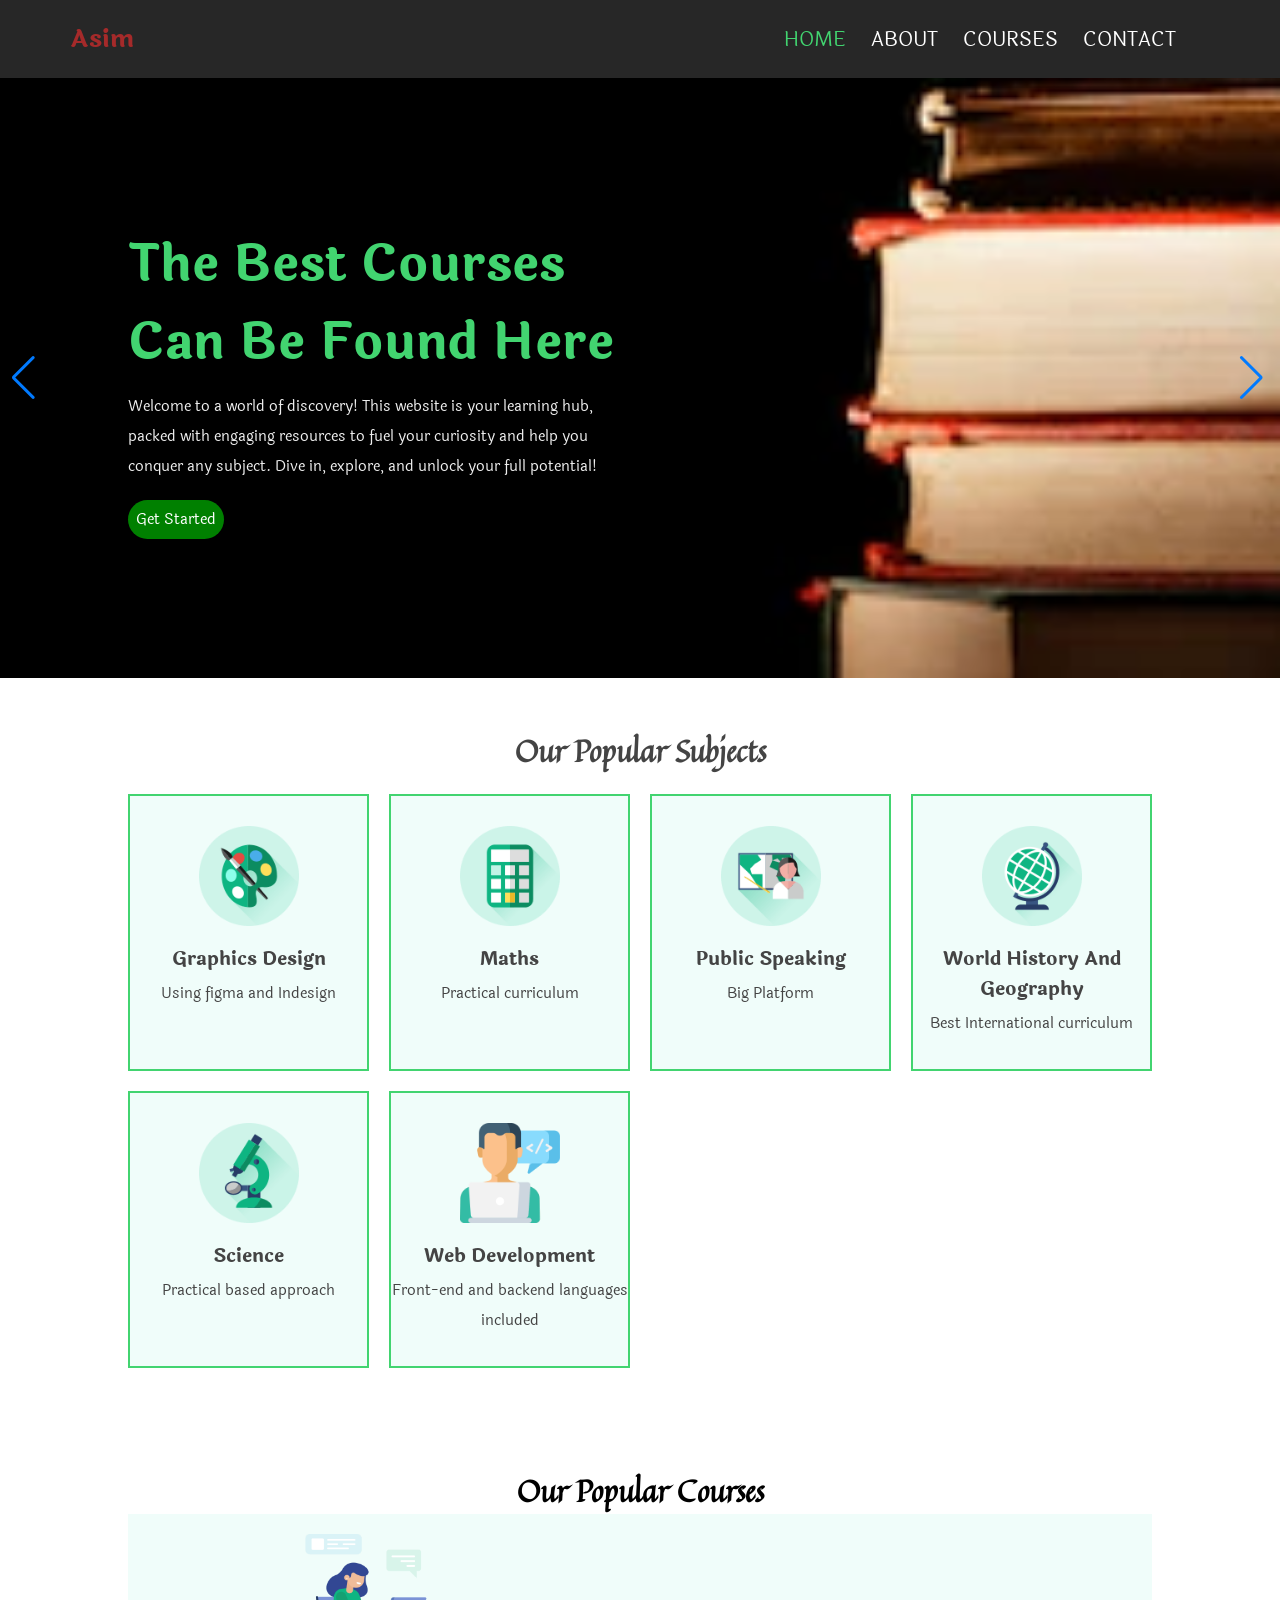
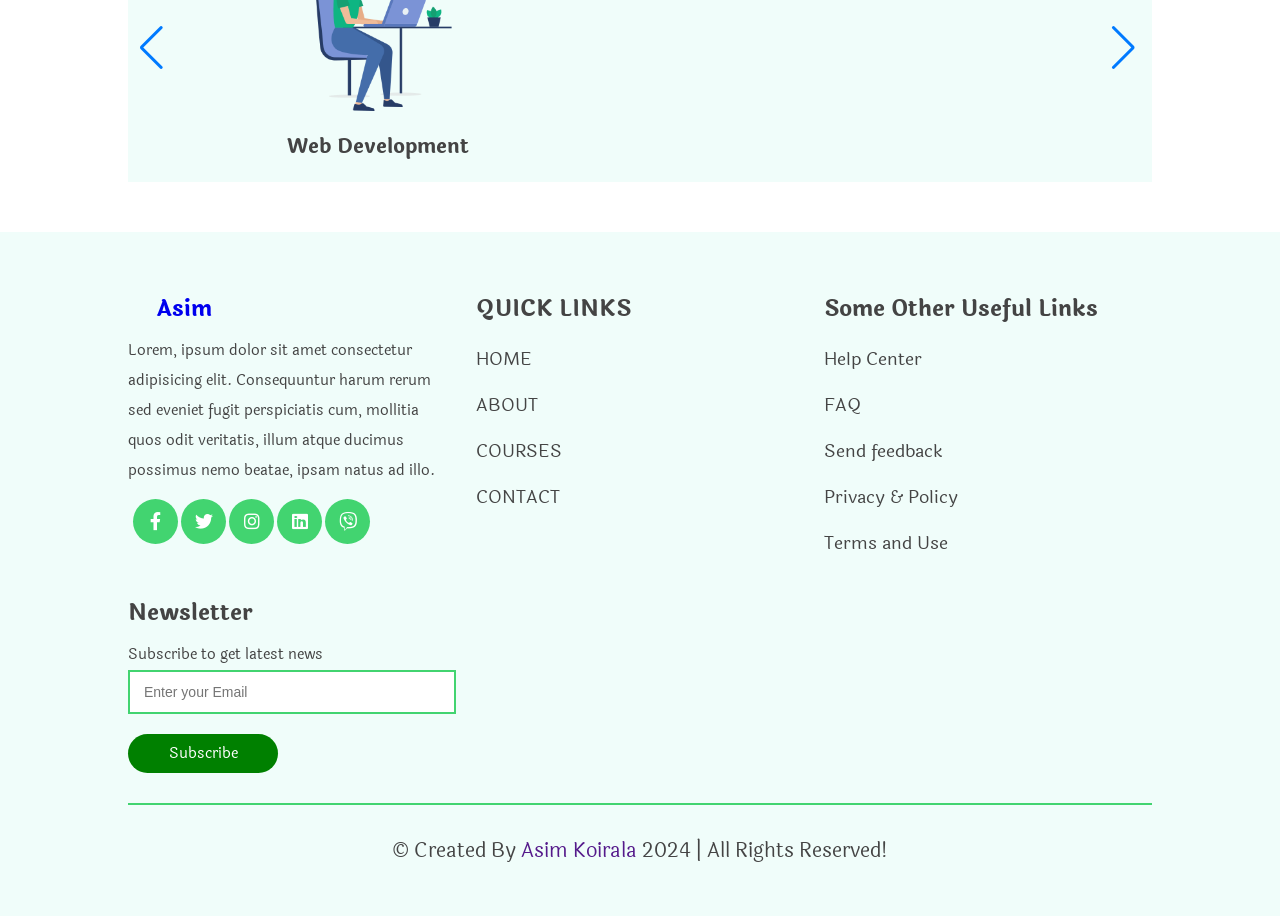
<file: index.html>
<!DOCTYPE html>
<html lang="en">
<head>
    <!-- Charsets UTFS -->
    <meta charset="UTF-8">
    <meta http-equiv="X-UA-Compatible" content="IE=edge">
    <meta name="viewport" content="width=device-width, initial-scale=1.0">
    <meta property="og:site_name" content="Paragon Public School" /> <!-- website name -->
	<meta property="og:site" content="" /> <!-- website link -->
	<meta property="og:title" content="Paragon"/> <!-- title shown in the actual shared post -->
	<meta property="og:description" content="Best education" /> <!-- description shown in the actual shared post -->
	<meta property="og:image" content="" /> <!-- image link, make sure it's jpg -->
	<meta property="og:url" content="" /> <!-- where do you want your post to link to -->
	<meta name="twitter:card" content="summary_large_image"> <!-- to have large image post format in Twitter -->
    <!-- fontawesome and googlefonts -->
    <link rel="stylesheet" href="https://pro.fontawesome.com/releases/v5.10.0/css/all.css" integrity="sha384-AYmEC3Yw5cVb3ZcuHtOA93w35dYTsvhLPVnYs9eStHfGJvOvKxVfELGroGkvsg+p" crossorigin="anonymous"/>
<link rel="stylesheet" href="https://unicons.iconscout.com/release/v4.0.0/css/line.css">
<link rel="preconnect" href="https://fonts.googleapis.com">
<link rel="preconnect" href="https://fonts.gstatic.com" crossorigin>
<link href="https://fonts.googleapis.com/css2?family=Quintessential&display=swap" rel="stylesheet"><link rel="preconnect" href="https://fonts.googleapis.com">
<link rel="preconnect" href="https://fonts.gstatic.com" crossorigin>
<link href="https://fonts.googleapis.com/css2?family=Laila:wght@300;400;500;600;700&display=swap" rel="stylesheet">
<!-- CSS -->
<link rel="stylesheet" href="style.css">
<!-- Swipper -->
<link   rel="stylesheet"   href="https://unpkg.com/swiper@8/swiper-bundle.min.css"/>
<link   rel="stylesheet"   href="https://unpkg.com/swiper/swiper-bundle.min.css"/>


<!-- Favicon -->
<link rel="shortcut icon" href="Images/T.png" type="image/x-icon">
    <title>Asim's Education</title>
</head>
<body>
    <!-- This is the header section of the website -->
    <header class="header">
        <a href="#" class="logo"> <i class="far fa-user-graduate"></i>&nbsp;Asim </a>
        <nav class="navbar">

            <div id="close-navbar" class="fas fa-times"></div>
            <a href="index.html" class="active">HOME</a>
            <a href="about.html">ABOUT</a>
            <a href="courses.html">COURSES</a>
            <a href="contact.html">CONTACT</a>
        </nav>
        <div class="icons">
            <div id="account-btn" class="fad fa-user"></div>
            <div id="menu-btn" class="fad fa-bars"></div>
        </div>
    </header>
    <!-- The login form for the account icon starts   -->
    <div class="account-form">
        <div id="close-form" class="fas fa-times"></div>

       <center> <div class="buttons">
            <span class="btn login-btn active">Login</span>
            <span class="btn register-btn">Register</span>
        </div></center><br><br><br><br><br><br><br>
        <center>
        <form action="" class="login-form active">
            <h3>Login Form</h3>
            <div class="wrapper">
                <i class="fad fa-user"></i>
            <input type="email" name="email" placeholder="Enter your email*" class="box"></div>
            <div class="wrapper">
                <i class="fad fa-lock"></i>

            <input type="password" name="password" placeholder="Enter your password*" class="box"></div>
            <div class="flex">
                <input type="checkbox" name="" id="remember-me">
                <label for="remember=me">Remember me</label>
                <a href="#">Forgot password</a>
            </div>
            <input type="submit" value="login now" class="btn">
        </form></center>
        <center>        <form action="" class="register-form">
            <h3>Register Form</h3>
            <div class="wrapper">
                <i class="fad fa-user"></i>
            <input type="email" name="email" placeholder="Enter your email*" class="box"></div>
            <div class="wrapper">
                <i class="fad fa-lock"></i>
            <input type="password" name="password" placeholder="Enter your password*" class="box"></div>
            <div class="wrapper">
                <i class="fad fa-lock"></i>
            <input type="password" name="password" placeholder="Confirm your password*" class="box"></div>
           
            <input type="submit" value="register now" class="btn">
        </form></center>

    </div>
    <!-- The login form ends -->
    <!-- The header of the website ends  -->
<!-- Home content -->
<section class="home">
     <!-- Swiper -->
     <div class="swiper images_swiper">
        <div class="swiper-wrapper">
          <div class="swiper-slide slide"style="background: url(Images/Cover.jpg) no-repeat;">
            <div class="content">
                <h3> The Best Courses can be found here</h3>
                <p>Welcome to a world of discovery!  This website is your learning hub, packed with engaging resources to fuel your curiosity and help you conquer any subject.  Dive in, explore, and unlock your full potential!</p><br>
                <a href="#" class="btn">Get Started</a>
            </div>
          </div>
          <div class="swiper-slide slide" style="background: url(Images/Cover_2.jpg) no-repeat;">
            <div class="content">
                <h3> The Best Courses can be found here </h3>
                <p>Welcome to a world of discovery!  This website is your learning hub, packed with engaging resources to fuel your curiosity and help you conquer any subject.  Dive in, explore, and unlock your full potential!</p><br>
                <a href="#" class="btn">Get Started</a>
            </div>
          </div>
          <div class="swiper-slide slide"style="background: url(Images/Cover_3.jpg) no-repeat;">
            <div class="content">
                <h3>The Best Courses can be found here</h3>
                <p>Welcome to a world of discovery!  This website is your learning hub, packed with engaging resources to fuel your curiosity and help you conquer any subject.  Dive in, explore, and unlock your full potential!</p><br>
                <a href="#" class="btn">Get Started</a>
            </div>
          </div>
        
        </div>
        <div class="swiper-button-next"></div>
        <div class="swiper-button-prev"></div>
      </div>
  
      <!-- Swiper JS -->
      <script src="https://unpkg.com/swiper/swiper-bundle.min.js"></script>
    </div>
</section>
<!-- Home content ends -->
<!-- Subject -->
<section class="subjects">
    <h1 class="Heading">Our popular Subjects</h3>
    <div class="box-container">
        <div class="box">
            <img src="Images/subject-icon-1.png" alt="Course">
            <h3> Graphics design</h3>
            <p>Using figma and Indesign</p>
        </div>
        <div class="box">
            <img src="Images/subject-icon-2.png" alt="Course">
            <h3>Maths</h3>
            <p>Practical curriculum</p>
        </div>
        <div class="box">
            <img src="Images/subject-icon-3.png" alt="Course">
            <h3>Public Speaking</h3>
            <p>Big Platform</p>
        </div>
        <div class="box">
            <img src="Images/subject-icon-4.png" alt="Course">
            <h3>World History and Geography</h3>
            <p>Best International curriculum</p>
        </div>
        <div class="box">
            <img src="Images/subject-icon-5.png" alt="Course">
            <h3>Science</h3>
            <p>Practical based approach</p>
        </div>
        <div class="box">
            <img src="Images/subject-icon-6.png" alt="Course">
            <h3>Web Development</h3>
            <p>Front-end and backend languages included</p>
        </div>
    </div>
</section>

<!-- Subject ends -->
<!-- Courses slider -->
<section class="home-courses">

    <h1 class="heading"> our popular courses </h1>
 
    <div class="swiper images_swiper">
       <div class="swiper-wrapper">
 
          <div class="swiper-slide slide">
             <div class="image">
                <img src="Images/course-1-1.png" alt="">
                <h3>Web development</h3>
             </div>
             <div class="content">
                <h3>Web development</h3>
                <p>Jumpstart your web development journey! This course is your gateway to building websites. Learn the foundational skills to create visually appealing and interactive web pages.</p>
                <a href="#" class="btn">read more</a>
             </div>
          </div>
 
          <div class="swiper-slide slide">
             <div class="image">
                <img src="Images/course-1-2.png" alt="">
                <h3>Graphic Designing</h3>
             </div>
             <div class="content">
                <h3>Graphic Designing</h3>
                <p>Unleash your creativity! This graphic design course will equip you with the tools to transform your ideas into stunning visuals. </p>
                <a href="#" class="btn">read more</a>
             </div>
          </div>
 
          <div class="swiper-slide slide">
             <div class="image">
                <img src="Images/course-1-3.png" alt="">
                <h3>Public Speaking</h3>
             </div>
             <div class="content">
                <h3>Public Speaking</h3>
                <p>Captivate your audience! This public speaking course will equip you with the skills to become a confident and clear communicator. </p>
                <a href="#" class="btn">read more</a>
             </div>
          </div>
 
          <div class="swiper-slide slide">
             <div class="image">
                <img src="Images/course-1-4.png" alt="">
                <h3>World History & geography</h3>
             </div>
             <div class="content">
                <h3>World History & geography</h3>
                <p>Unveiling the world's story! This course is your journey through time and across continents.</p>
                <a href="#" class="btn">read more</a>
             </div>
          </div>
 
          <div class="swiper-slide slide">
             <div class="image">
                <img src="Images/course-1-5.png" alt="">
                <h3>maths</h3>
             </div>
             <div class="content">
                <h3>maths</h3>
                <p>Empower your problem-solving! This math course will unlock the secrets of numbers, shapes, and patterns.  </p>
                <a href="#" class="btn">read more</a>
             </div>
          </div>
 
          <div class="swiper-slide slide">
             <div class="image">
                <img src="Images/course-1-6.png" alt="">
                <h3>Science</h3>
             </div>
             <div class="content">
                <h3>Science</h3>
                <p>Unravel the universe's mysteries! This science course is your exploration of the world around you</p>
                <a href="#" class="btn">read more</a>
             </div>
          </div>
 
       </div>
       <div class="swiper-button-next"></div>
        <div class="swiper-button-prev"></div>
 </div>
 
 </section>



<!-- FOOTER STARTS -->
<section class="footer">
    <div class="box-container">
        <div class="box">
            <h3> <a href="#" class="logo"> <i class="far fa-user-graduate"></i>&nbsp;Asim </a></h3>
            <p>Lorem, ipsum dolor sit amet consectetur adipisicing elit. Consequuntur harum rerum sed eveniet fugit perspiciatis cum, mollitia quos odit veritatis, illum atque ducimus possimus nemo beatae, ipsam natus ad illo.</p>
            <div class="share">
                <a href="#" class="fab fa-facebook-f"></a>
                <a href="#" class="fab fa-twitter"></a>
                <a href="#" class="fab fa-instagram"></a>
                <a href="#" class="fab fa-linkedin"></a>
                <a href="#" class="fab fa-viber"></a>
            </div>
        </div>
        <div class="box">
            <h3> QUICK LINKS</h3>
            <a href="index.html" class="link">HOME</a>
            <a href="about.html" class="link">ABOUT</a>
            <a href="courses.html"class="link">COURSES</a>
            <a href="contact.html"class="link">CONTACT</a>
        </div>
        <div class="box">
            <h3>Some other Useful links</h3>
            <a href="#" class="link">Help Center</a>
            <a href="#" class="link">FAQ</a>
            <a href="#" class="link">Send feedback</a>
            <a href="#" class="link">Privacy & Policy</a>
            <a href="#" class="link">Terms and Use</a>
        </div>
        <div class="box">
            <h3>Newsletter</h3>
            <p>Subscribe to get latest news</p>
            <form action="">
            <input type="email" name="email" id="" class="email" placeholder="Enter your Email">
            <input type="submit" value="subscribe" class="btn"></form>
        </div>
    </div>
    <div class="credit"> &copy; Created by <span> <a href="" class="link"> Asim Koirala</a></span> 2024 | all rights reserved! </div>
</section>
<!-- Footer Ends -->













    <!-- JS FILES -->
    <script src="script.js"></script>
    <script src="https://unpkg.com/swiper/swiper-bundle.min.js"></script>

</body>
</html>
</file>
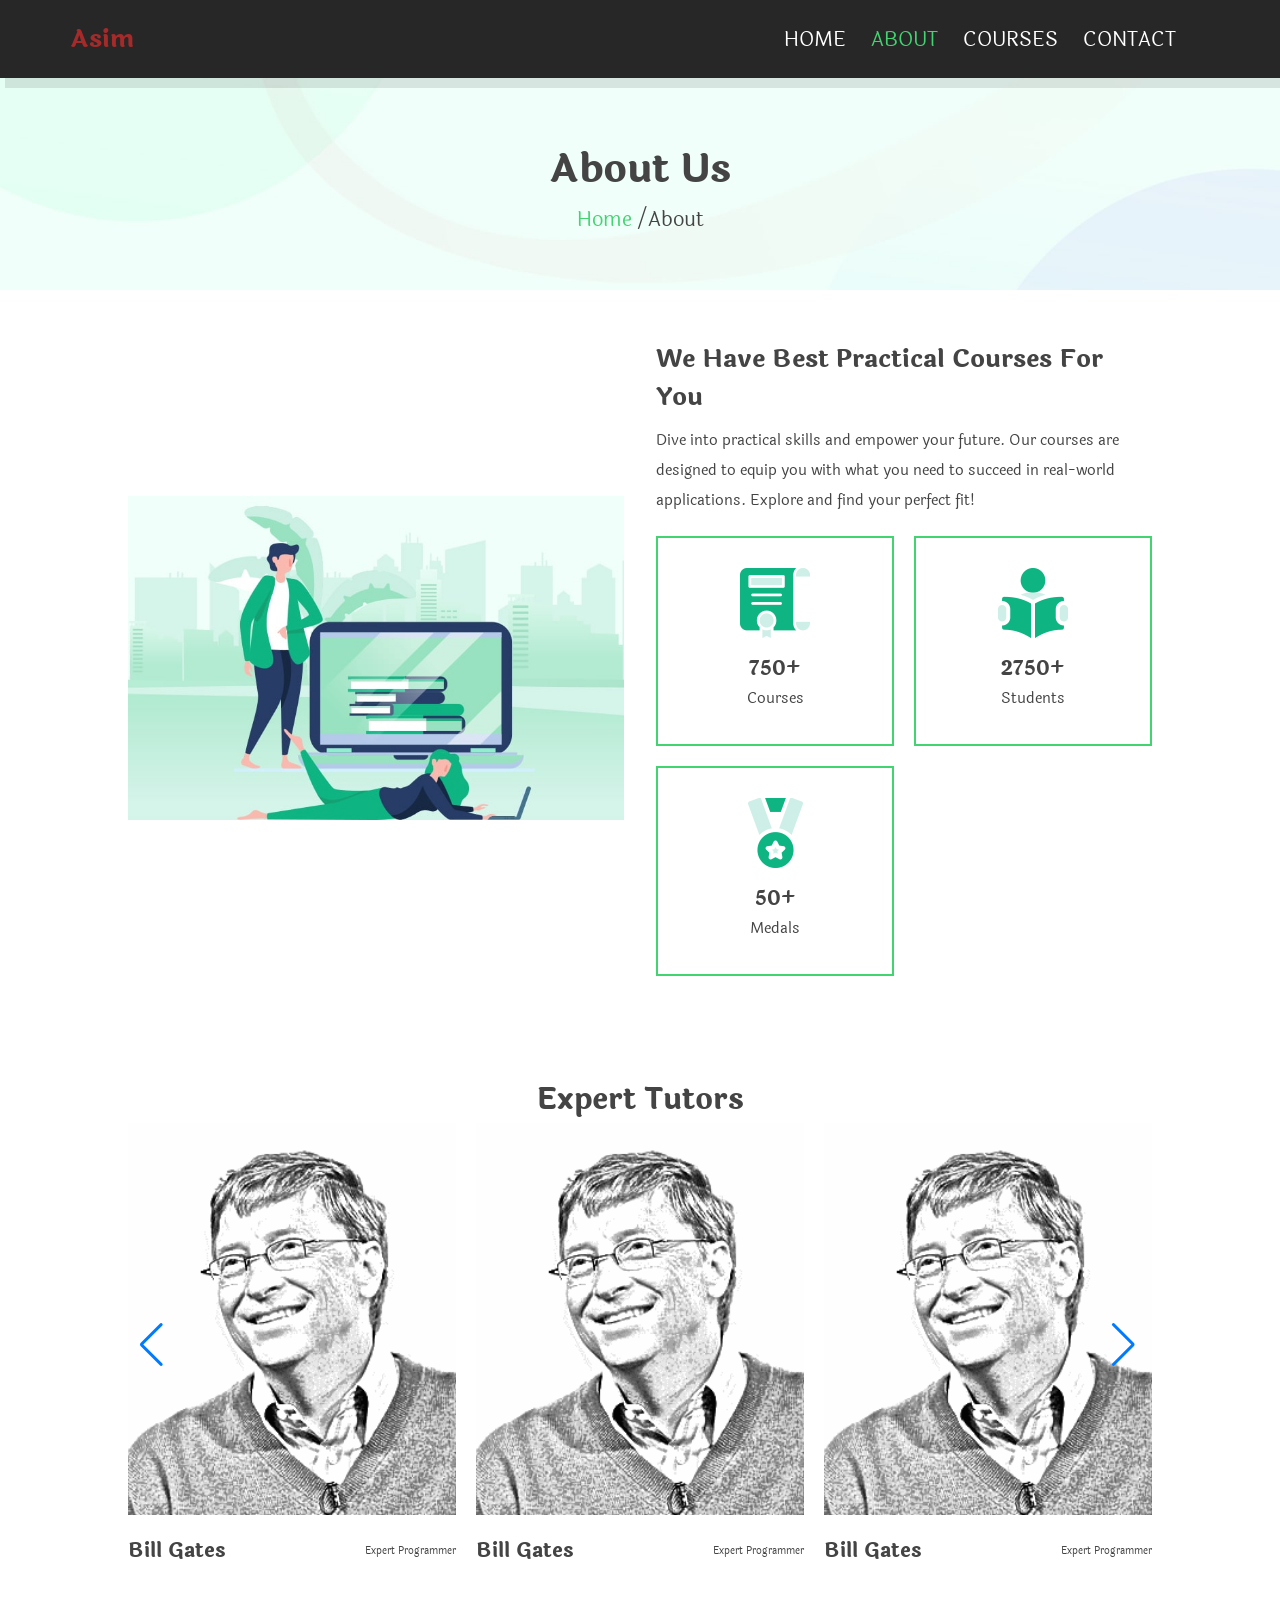
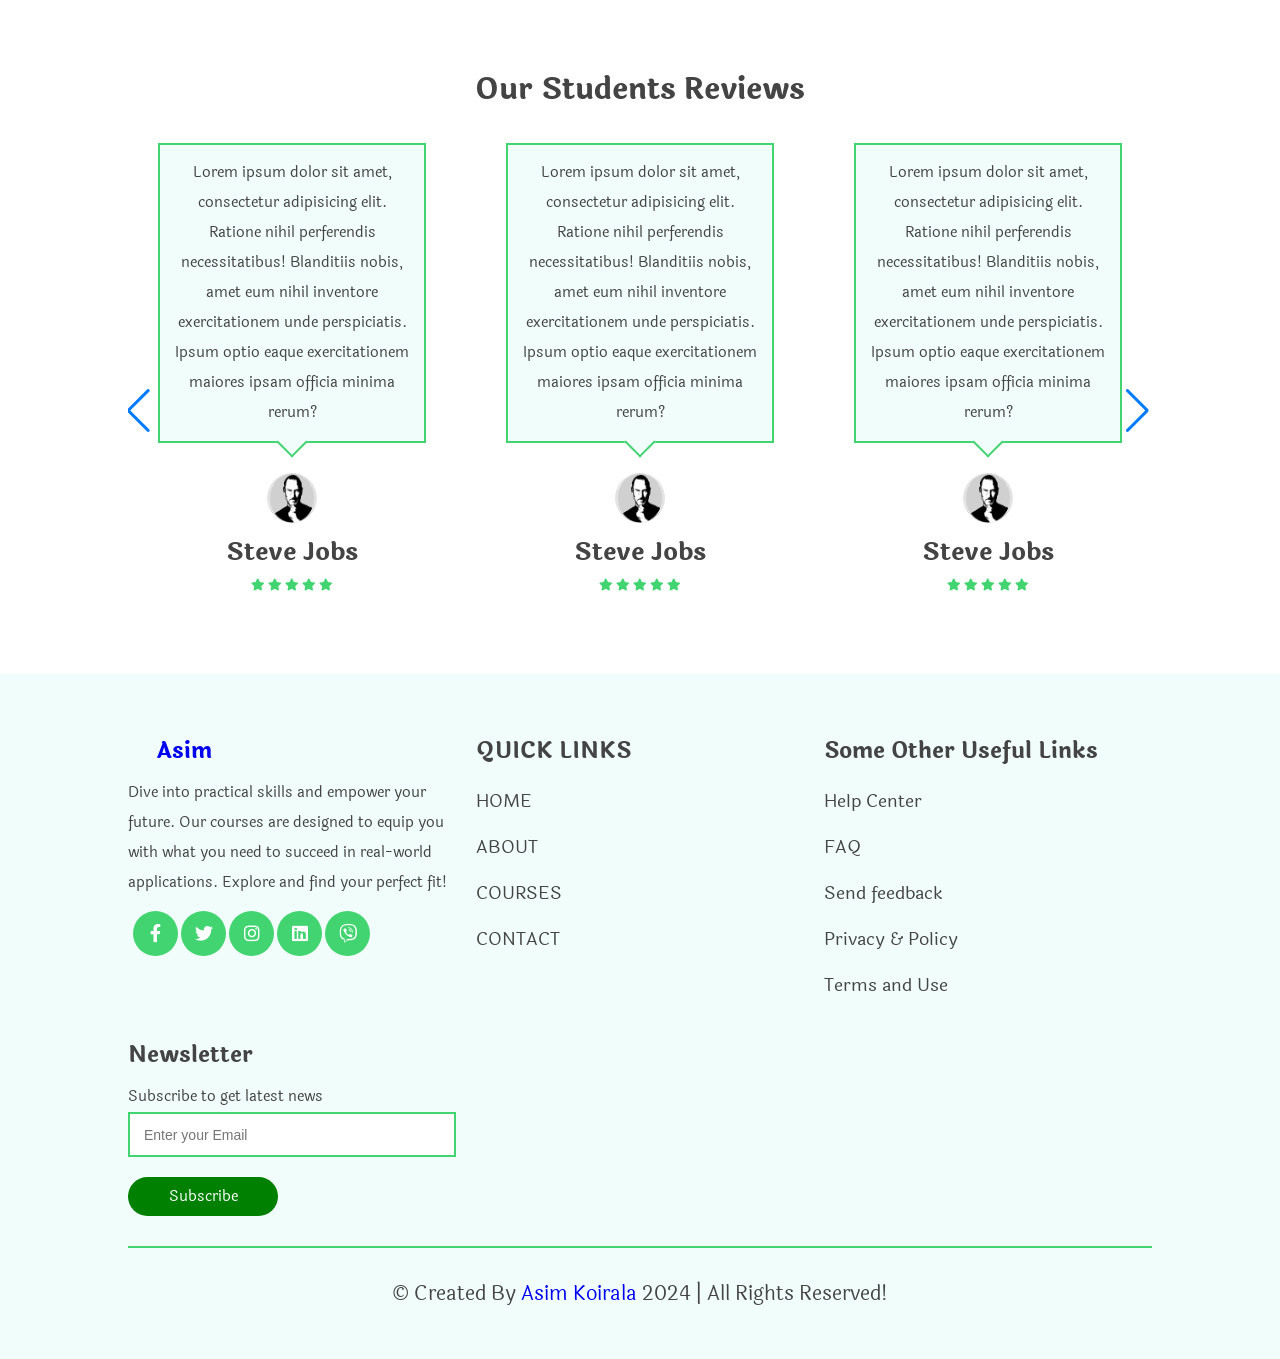
<file: about.html>
<!DOCTYPE html>
<html lang="en">
<head>
    <!-- Charsets UTFS -->
    <meta charset="UTF-8">
    <meta http-equiv="X-UA-Compatible" content="IE=edge">
    <meta name="viewport" content="width=device-width, initial-scale=1.0">
    <meta property="og:site_name" content="Paragon Public School" /> <!-- website name -->
	<meta property="og:site" content="" /> <!-- website link -->
	<meta property="og:title" content="Paragon"/> <!-- title shown in the actual shared post -->
	<meta property="og:description" content="Best education" /> <!-- description shown in the actual shared post -->
	<meta property="og:image" content="" /> <!-- image link, make sure it's jpg -->
	<meta property="og:url" content="" /> <!-- where do you want your post to link to -->
	<meta name="twitter:card" content="summary_large_image"> <!-- to have large image post format in Twitter -->
    <!-- fontawesome and googlefonts -->
    <link rel="stylesheet" href="https://pro.fontawesome.com/releases/v5.10.0/css/all.css" integrity="sha384-AYmEC3Yw5cVb3ZcuHtOA93w35dYTsvhLPVnYs9eStHfGJvOvKxVfELGroGkvsg+p" crossorigin="anonymous"/>
<link rel="stylesheet" href="https://unicons.iconscout.com/release/v4.0.0/css/line.css">
<link rel="preconnect" href="https://fonts.googleapis.com">
<link rel="preconnect" href="https://fonts.gstatic.com" crossorigin>
<link href="https://fonts.googleapis.com/css2?family=Quintessential&display=swap" rel="stylesheet"><link rel="preconnect" href="https://fonts.googleapis.com">
<link rel="preconnect" href="https://fonts.gstatic.com" crossorigin>
<link href="https://fonts.googleapis.com/css2?family=Laila:wght@300;400;500;600;700&display=swap" rel="stylesheet">
<!-- CSS -->
<link rel="stylesheet" href="style.css">
<!-- Swipper -->
<link   rel="stylesheet"   href="https://unpkg.com/swiper@8/swiper-bundle.min.css"/>
<link   rel="stylesheet"   href="https://unpkg.com/swiper/swiper-bundle.min.css"/>


<!-- Favicon -->
<link rel="shortcut icon" href="/Images/T.png" type="image/x-icon">
    <title>Asim's Education</title>
</head>
<body>
    <!-- This is the header section of the website -->
    <header class="header">
        <a href="#" class="logo"> <i class="far fa-user-graduate"></i>&nbsp;Asim </a>
        <nav class="navbar">

            <div id="close-navbar" class="fas fa-times"></div>
            <a href="index.html" >HOME</a>
            <a href="about.html" class="active">ABOUT</a>
            <a href="courses.html">COURSES</a>
            <a href="contact.html">CONTACT</a>
        </nav>
        <div class="icons">
            <div id="account-btn" class="fad fa-user"></div>
            <div id="menu-btn" class="fad fa-bars"></div>
        </div>
    </header>
    <!-- The login form for the account icon starts   -->
    <div class="account-form">
        <div id="close-form" class="fas fa-times"></div>

       <center> <div class="buttons">
            <span class="btn login-btn active">Login</span>
            <span class="btn register-btn">Register</span>
        </div></center><br><br><br><br><br><br><br>
        <center>
        <form action="" class="login-form active">
            <h3>Login Form</h3>
            <div class="wrapper">
                <i class="fad fa-user"></i>
            <input type="email" name="email" placeholder="Enter your email*" class="box"></div>
            <div class="wrapper">
                <i class="fad fa-lock"></i>

            <input type="password" name="password" placeholder="Enter your password*" class="box"></div>
            <div class="flex">
                <input type="checkbox" name="" id="remember-me">
                <label for="remember=me">Remember me</label>
                <a href="#">Forgot password</a>
            </div>
            <input type="submit" value="login now" class="btn">
        </form></center>
        <center>        <form action="" class="register-form">
            <h3>Register Form</h3>
            <div class="wrapper">
                <i class="fad fa-user"></i>
            <input type="email" name="email" placeholder="Enter your email*" class="box"></div>
            <div class="wrapper">
                <i class="fad fa-lock"></i>
            <input type="password" name="password" placeholder="Enter your password*" class="box"></div>
            <div class="wrapper">
                <i class="fad fa-lock"></i>
            <input type="password" name="password" placeholder="Confirm your password*" class="box"></div>
           
            <input type="submit" value="register now" class="btn">
        </form></center>

    </div>
    <!-- The login form ends -->
    <!-- The header of the website ends  -->
      <!-- Swiper JS -->
      <script src="https://unpkg.com/swiper/swiper-bundle.min.js"></script>
    
 <section class="heading-link">
    <h3>About Us</h3>
    <p><a href="index.html">Home</a> /About</p>
</section>
<!-- About textual section is this -->
<section class="about">
    <div class="images">
        <img src="Images/about-img.jpg" alt="About">
    </div>
    <div class="content">
        <h3 class="about-title"> We have best practical courses for you</h3>
        <p>Dive into practical skills and empower your future. Our courses are designed to equip you with what you need to succeed in real-world applications. Explore and find your perfect fit! </p>
        <div class="icons-container">
            <div class="icons">
                <img src="Images/about-icon-1.png" alt="">
                <h3>750+</h3>
                <span>Courses</span>
            </div>
            <div class="icons">
                <img src="Images/about-icon-2.png" alt="">
                <h3>2750+</h3>
                <span>Students</span>
            </div>
            <div class="icons">
                <img src="Images/about-icon-3.png" alt="">
                <h3>50+</h3>
                <span>Medals</span>
            </div>
        </div>
    </div>
</section>
<!-- It ends here  -->
<!-- Teacher section starts -->
<section class="teachers">
    <h1 class="heading">Expert Tutors</h1>
    <div class="swiper mySwiper">
        <div class="swiper-wrapper">
          <div class="swiper-slide slide">
              <div class="image">
                  <img src="Images/teacher.png" alt="Tutors">
                  <div class="share">
                      <a href="#" class="fab fa-facebook-f"></a>
                      <a href="#" class="fab fa-instagram"></a>
                      <a href="#" class="fab fa-twitter"></a>
                      <a href="#" class="fab fa-linkedin"></a>
                  </div>
              </div>
              <div class="content">
                  <h3>Bill Gates</h3>
                  <span>Expert Programmer</span>
              </div>
          </div>
          <div class="swiper-slide slide">
              <div class="image">
                  <img src="Images/teacher.png" alt="Tutors">
                  <div class="share">
                      <a href="#" class="fab fa-facebook-f"></a>
                      <a href="#" class="fab fa-instagram"></a>
                      <a href="#" class="fab fa-twitter"></a>
                      <a href="#" class="fab fa-linkedin"></a>
                  </div>
              </div>
              <div class="content">
                  <h3>Bill Gates</h3>
                  <span>Expert Programmer</span>
              </div>
          </div>
          <div class="swiper-slide slide">
              <div class="image">
                  <img src="Images/teacher.png" alt="Tutors">
                  <div class="share">
                      <a href="#" class="fab fa-facebook-f"></a>
                      <a href="#" class="fab fa-instagram"></a>
                      <a href="#" class="fab fa-twitter"></a>
                      <a href="#" class="fab fa-linkedin"></a>
                  </div>
              </div>
              <div class="content">
                  <h3>Bill Gates</h3>
                  <span>Expert Programmer</span>
              </div>
          </div>
          <div class="swiper-slide slide">
              <div class="image">
                  <img src="Images/teacher.png" alt="Tutors">
                  <div class="share">
                      <a href="#" class="fab fa-facebook-f"></a>
                      <a href="#" class="fab fa-instagram"></a>
                      <a href="#" class="fab fa-twitter"></a>
                      <a href="#" class="fab fa-linkedin"></a>
                  </div>
              </div>
              <div class="content">
                  <h3>Bill Gates</h3>
                  <span>Expert Programmer</span>
              </div>
          </div>
          <div class="swiper-slide slide">
              <div class="image">
                  <img src="Images/teacher.png" alt="Tutors">
                  <div class="share">
                      <a href="#" class="fab fa-facebook-f"></a>
                      <a href="#" class="fab fa-instagram"></a>
                      <a href="#" class="fab fa-twitter"></a>
                      <a href="#" class="fab fa-linkedin"></a>
                  </div>
              </div>
              <div class="content">
                  <h3>Bill Gates</h3>
                  <span>Expert Programmer</span>
              </div>
          </div>
        </div>
        <div class="swiper-button-next"></div>
        <div class="swiper-button-prev"></div>
        <div class="swiper-pagination"></div>
      </div>
    
</section>
<!-- It ends here -->
<!-- Student Reviews -->
<section class="reviews">
    <h1 class="heading">Our students reviews</h1>
    <div class="swiper reviews_slider">
        
            <div class="swiper-wrapper">
              <div class="swiper-slide slide">
                <p>Lorem ipsum dolor sit amet, consectetur adipisicing elit. Ratione nihil perferendis necessitatibus! Blanditiis nobis, amet eum nihil inventore exercitationem unde perspiciatis. Ipsum optio eaque exercitationem maiores ipsam officia minima rerum?</p>
                <img src="Images/steve jobs.png" alt="Alumni">
                <h3>Steve Jobs</h3>
                <div class="stars">
                    <i class="fas fa-star"></i>
                    <i class="fas fa-star"></i>
                    <i class="fas fa-star"></i>
                    <i class="fas fa-star"></i>
                    <i class="fas fa-star"></i>
                </div>
              </div>
              <div class="swiper-slide slide">
                <p>Lorem ipsum dolor sit amet, consectetur adipisicing elit. Ratione nihil perferendis necessitatibus! Blanditiis nobis, amet eum nihil inventore exercitationem unde perspiciatis. Ipsum optio eaque exercitationem maiores ipsam officia minima rerum?</p>
                <img src="Images/steve jobs.png" alt="Alumni">
                <h3>Steve Jobs</h3>
                <div class="stars">
                    <i class="fas fa-star"></i>
                    <i class="fas fa-star"></i>
                    <i class="fas fa-star"></i>
                    <i class="fas fa-star"></i>
                    <i class="fas fa-star"></i>
                </div>
              </div>
              <div class="swiper-slide slide">
                <p>Lorem ipsum dolor sit amet, consectetur adipisicing elit. Ratione nihil perferendis necessitatibus! Blanditiis nobis, amet eum nihil inventore exercitationem unde perspiciatis. Ipsum optio eaque exercitationem maiores ipsam officia minima rerum?</p>
                <img src="Images/steve jobs.png" alt="Alumni">
                <h3>Steve Jobs</h3>
                <div class="stars">
                    <i class="fas fa-star"></i>
                    <i class="fas fa-star"></i>
                    <i class="fas fa-star"></i>
                    <i class="fas fa-star"></i>
                    <i class="fas fa-star"></i>
                </div>
              </div>
              <div class="swiper-slide slide">
                <p>Lorem ipsum dolor sit amet, consectetur adipisicing elit. Ratione nihil perferendis necessitatibus! Blanditiis nobis, amet eum nihil inventore exercitationem unde perspiciatis. Ipsum optio eaque exercitationem maiores ipsam officia minima rerum?</p>
                <img src="Images/steve jobs.png" alt="Alumni">
                <h3>Steve Jobs</h3>
                <div class="stars">
                    <i class="fas fa-star"></i>
                    <i class="fas fa-star"></i>
                    <i class="fas fa-star"></i>
                    <i class="fas fa-star"></i>
                    <i class="fas fa-star"></i>
                </div>
              </div>
              <div class="swiper-slide slide">
                <p>Lorem ipsum dolor sit amet, consectetur adipisicing elit. Ratione nihil perferendis necessitatibus! Blanditiis nobis, amet eum nihil inventore exercitationem unde perspiciatis. Ipsum optio eaque exercitationem maiores ipsam officia minima rerum?</p>
                <img src="Images/steve jobs.png" alt="Alumni">
                <h3>Steve Jobs</h3>
                <div class="stars">
                    <i class="fas fa-star"></i>
                    <i class="fas fa-star"></i>
                    <i class="fas fa-star"></i>
                    <i class="fas fa-star"></i>
                    <i class="fas fa-star"></i>
                </div>
              </div>
              <div class="swiper-slide slide">
                <p>Lorem ipsum dolor sit amet, consectetur adipisicing elit. Ratione nihil perferendis necessitatibus! Blanditiis nobis, amet eum nihil inventore exercitationem unde perspiciatis. Ipsum optio eaque exercitationem maiores ipsam officia minima rerum?</p>
                <img src="Images/steve jobs.png" alt="Alumni">
                <h3>Steve Jobs</h3>
                <div class="stars">
                    <i class="fas fa-star"></i>
                    <i class="fas fa-star"></i>
                    <i class="fas fa-star"></i>
                    <i class="fas fa-star"></i>
                    <i class="fas fa-star"></i>
                </div>
              </div>
                       </div>
            <div class="swiper-button-next"></div>
            <div class="swiper-button-prev"></div>
            <div class="swiper-pagination"></div>
          
        
    </div>
</section>



<!-- FOOTER STARTS -->
<section class="footer">
    <div class="box-container">
        <div class="box">
            <h3> <a href="#" class="logo"> <i class="far fa-user-graduate"></i>&nbsp;Asim </a></h3>
            <p>Dive into practical skills and empower your future. Our courses are designed to equip you with what you need to succeed in real-world applications. Explore and find your perfect fit!</p>
            <div class="share">
                <a href="#" class="fab fa-facebook-f"></a>
                <a href="#" class="fab fa-twitter"></a>
                <a href="#" class="fab fa-instagram"></a>
                <a href="#" class="fab fa-linkedin"></a>
                <a href="#" class="fab fa-viber"></a>
            </div>
        </div>
        <div class="box">
            <h3> QUICK LINKS</h3>
            <a href="index.html" class="link">HOME</a>
            <a href="about.html" class="link">ABOUT</a>
            <a href="courses.html"class="link">COURSES</a>
            <a href="contact.html"class="link">CONTACT</a>
        </div>
        <div class="box">
            <h3>Some other Useful links</h3>
            <a href="#" class="link">Help Center</a>
            <a href="#" class="link">FAQ</a>
            <a href="#" class="link">Send feedback</a>
            <a href="#" class="link">Privacy & Policy</a>
            <a href="#" class="link">Terms and Use</a>
        </div>
        <div class="box">
            <h3>Newsletter</h3>
            <p>Subscribe to get latest news</p>
            <form action="">
            <input type="email" name="email" id="" class="email" placeholder="Enter your Email">
            <input type="submit" value="subscribe" class="btn"></form>
        </div>
    </div>
    <div class="credit"> &copy; Created by <span> <a href="#" class="link"> Asim Koirala</a></span> 2024 | all rights reserved! </div>
</section>
<!-- Footer Ends -->













    <!-- JS FILES -->
    <script src="script.js"></script>
    <script src="https://unpkg.com/swiper/swiper-bundle.min.js"></script>

</body>
</html>
</file>
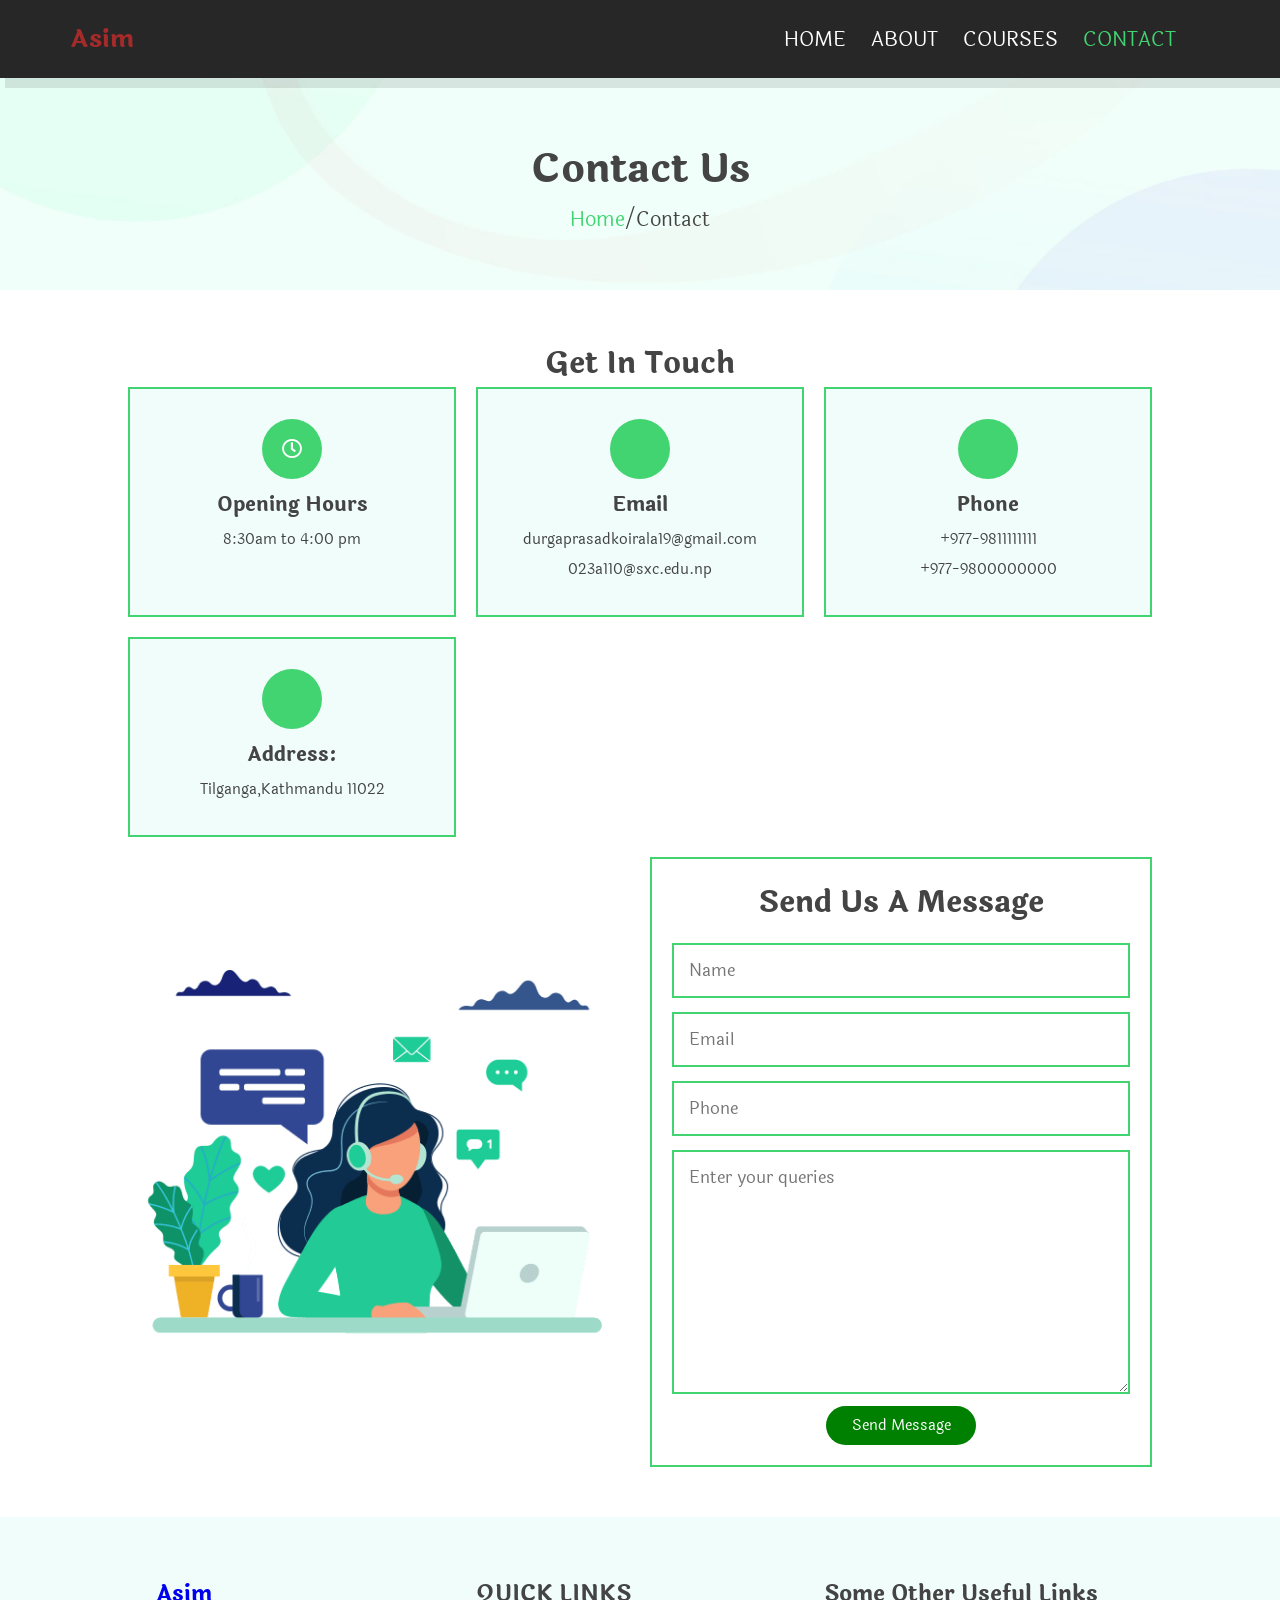
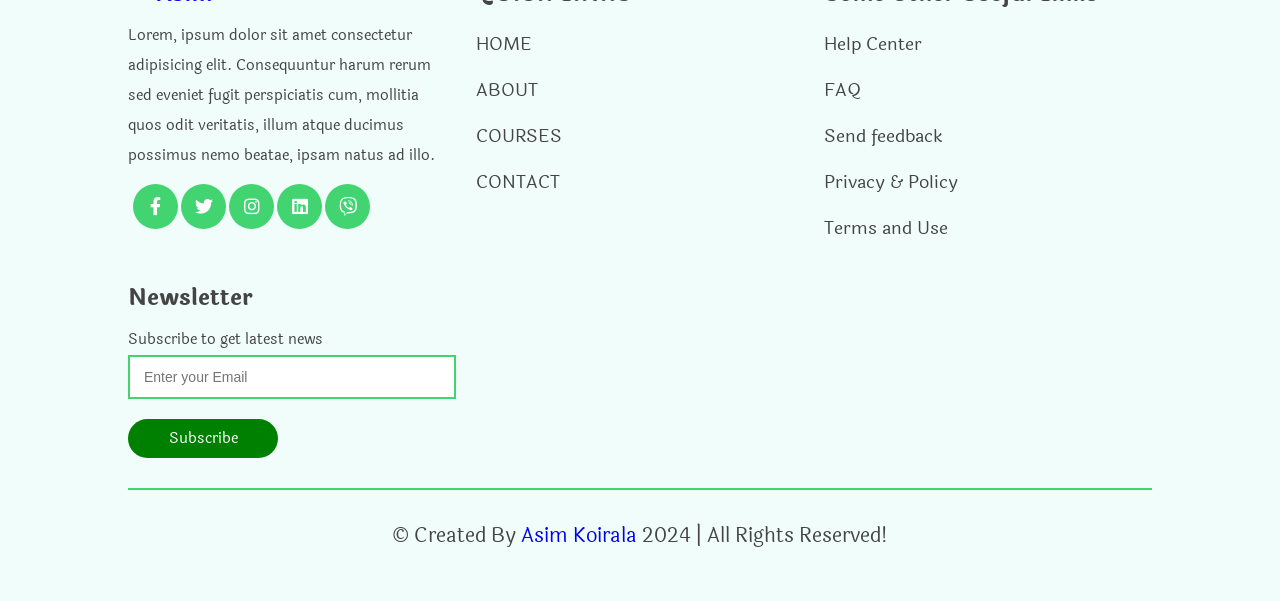
<file: contact.html>
<!DOCTYPE html>
<html lang="en">
<head>
    <!-- Charsets UTFS -->
    <meta charset="UTF-8">
    <meta http-equiv="X-UA-Compatible" content="IE=edge">
    <meta name="viewport" content="width=device-width, initial-scale=1.0">
    <meta property="og:site_name" content="Paragon Public School" /> <!-- website name -->
	<meta property="og:site" content="" /> <!-- website link -->
	<meta property="og:title" content="Paragon"/> <!-- title shown in the actual shared post -->
	<meta property="og:description" content="Best education" /> <!-- description shown in the actual shared post -->
	<meta property="og:image" content="" /> <!-- image link, make sure it's jpg -->
	<meta property="og:url" content="" /> <!-- where do you want your post to link to -->
	<meta name="twitter:card" content="summary_large_image"> <!-- to have large image post format in Twitter -->
    <!-- fontawesome and googlefonts -->
    <link rel="stylesheet" href="https://pro.fontawesome.com/releases/v5.10.0/css/all.css" integrity="sha384-AYmEC3Yw5cVb3ZcuHtOA93w35dYTsvhLPVnYs9eStHfGJvOvKxVfELGroGkvsg+p" crossorigin="anonymous"/>
<link rel="stylesheet" href="https://unicons.iconscout.com/release/v4.0.0/css/line.css">
<link rel="preconnect" href="https://fonts.googleapis.com">
<link rel="preconnect" href="https://fonts.gstatic.com" crossorigin>
<link href="https://fonts.googleapis.com/css2?family=Quintessential&display=swap" rel="stylesheet"><link rel="preconnect" href="https://fonts.googleapis.com">
<link rel="preconnect" href="https://fonts.gstatic.com" crossorigin>
<link href="https://fonts.googleapis.com/css2?family=Laila:wght@300;400;500;600;700&display=swap" rel="stylesheet">
<!-- CSS -->
<link rel="stylesheet" href="style.css">
<!-- Swipper -->
<link   rel="stylesheet"   href="https://unpkg.com/swiper@8/swiper-bundle.min.css"/>
<link   rel="stylesheet"   href="https://unpkg.com/swiper/swiper-bundle.min.css"/>


<!-- Favicon -->
<link rel="shortcut icon" href="/Images/T.png" type="image/x-icon">
    <title>Asim's Education</title>
</head>
<body>
    <!-- This is the header section of the website -->
    <header class="header">
        <a href="#" class="logo"> <i class="far fa-user-graduate"></i>&nbsp;Asim </a>
        <nav class="navbar">

            <div id="close-navbar" class="fas fa-times"></div>
            <a href="index.html" >HOME</a>
            <a href="about.html">ABOUT</a>
            <a href="courses.html">COURSES</a>
            <a href="contact.html"class="active">CONTACT</a>
        </nav>
        <div class="icons">
            <div id="account-btn" class="fad fa-user"></div>
            <div id="menu-btn" class="fad fa-bars"></div>
        </div>
    </header>
    <!-- The login form for the account icon starts   -->
    <div class="account-form">
        <div id="close-form" class="fas fa-times"></div>

       <center> <div class="buttons">
            <span class="btn login-btn active">Login</span>
            <span class="btn register-btn">Register</span>
        </div></center><br><br><br><br><br><br><br>
        <center>
        <form action="" class="login-form active">
            <h3>Login Form</h3>
            <div class="wrapper">
                <i class="fad fa-user"></i>
            <input type="email" name="email" placeholder="Enter your email*" class="box"></div>
            <div class="wrapper">
                <i class="fad fa-lock"></i>

            <input type="password" name="password" placeholder="Enter your password*" class="box"></div>
            <div class="flex">
                <input type="checkbox" name="" id="remember-me">
                <label for="remember=me">Remember me</label>
                <a href="#">Forgot password</a>
            </div>
            <input type="submit" value="login now" class="btn">
        </form></center>
        <center>        <form action="" class="register-form">
            <h3>Register Form</h3>
            <div class="wrapper">
                <i class="fad fa-user"></i>
            <input type="email" name="email" placeholder="Enter your email*" class="box"></div>
            <div class="wrapper">
                <i class="fad fa-lock"></i>
            <input type="password" name="password" placeholder="Enter your password*" class="box"></div>
            <div class="wrapper">
                <i class="fad fa-lock"></i>
            <input type="password" name="password" placeholder="Confirm your password*" class="box"></div>
           
            <input type="submit" value="register now" class="btn">
        </form></center>

    </div>
    <!-- The login form ends -->
    <!-- The header of the website ends  -->
      <!-- Swiper JS -->
      <script src="https://unpkg.com/swiper/swiper-bundle.min.js"></script>
<!-- Home content ends -->
<!-- Contacts -->
<section class="heading-link">
    <h3>Contact Us</h3>
    <p><a href="index.html">Home</a>/Contact</p>
    </section>
    <!-- Contact Page starts -->
    <section class="contact">
        <h1 class="heading">Get in Touch</h1>
        <div class="icons-container">
            <div class="icons">
                <i class="far fa-clock"></i>
                <h3>Opening Hours</h3>
                <p>8:30am to 4:00 pm</p>
            </div>
            <div class="icons">
                <i class="fal fa-envelope"></i>
                <h3>Email</h3>
                <p>durgaprasadkoirala19@gmail.com</p>
                <p>023a110@sxc.edu.np</p>
            </div>
            <div class="icons">
                <i class="fal fa-phone"></i>
                <h3>Phone</h3>
                <p>+977-9811111111</p>
                <p>+977-9800000000</p>
            </div>
            <div class="icons">
                <i class="fal fa-map"></i>
                <h3>Address:</h3>
                <p>Tilganga,Kathmandu 11022</p>
            </div>
        </div>
        <div class="row">
            <div class="image">
                <img src="Images/contact-img.png" alt="">
                        </div>
                        <form action="">
                            <h3>Send us a Message</h3>
                            <input type="text" placeholder="Name" class="box">
                            <input type="email" placeholder="Email" class="box">
                            <input type="number" placeholder="Phone" class="box">
                            <textarea name="message" id="" cols="30" rows="8" class="box" placeholder="Enter your queries"></textarea>
                            <input type="submit" value="send message" class="btn">
                        </form>
        </div>
    </section>
    <!-- Contact Page ends -->
<!-- FOOTER STARTS -->
<section class="footer">
    <div class="box-container">
        <div class="box">
            <h3> <a href="#" class="logo"> <i class="far fa-user-graduate"></i>&nbsp;Asim </a></h3>
            <p>Lorem, ipsum dolor sit amet consectetur adipisicing elit. Consequuntur harum rerum sed eveniet fugit perspiciatis cum, mollitia quos odit veritatis, illum atque ducimus possimus nemo beatae, ipsam natus ad illo.</p>
            <div class="share">
                <a href="#" class="fab fa-facebook-f"></a>
                <a href="#" class="fab fa-twitter"></a>
                <a href="#" class="fab fa-instagram"></a>
                <a href="#" class="fab fa-linkedin"></a>
                <a href="#" class="fab fa-viber"></a>
            </div>
        </div>
        <div class="box">
            <h3> QUICK LINKS</h3>
            <a href="index.html" class="link">HOME</a>
            <a href="about.html" class="link">ABOUT</a>
            <a href="courses.html"class="link">COURSES</a>
            <a href="contact.html"class="link">CONTACT</a>
        </div>
        <div class="box">
            <h3>Some other Useful links</h3>
            <a href="#" class="link">Help Center</a>
            <a href="#" class="link">FAQ</a>
            <a href="#" class="link">Send feedback</a>
            <a href="#" class="link">Privacy & Policy</a>
            <a href="#" class="link">Terms and Use</a>
        </div>
        <div class="box">
            <h3>Newsletter</h3>
            <p>Subscribe to get latest news</p>
            <form action="">
            <input type="email" name="email" id="" class="email" placeholder="Enter your Email">
            <input type="submit" value="subscribe" class="btn"></form>
        </div>
    </div>
    <div class="credit"> &copy; Created by <span> <a href="#" class="link"> Asim Koirala</a></span> 2024 | all rights reserved! </div>
</section>
<!-- Footer Ends -->













    <!-- JS FILES -->
    <script src="script.js"></script>
    <script src="https://unpkg.com/swiper/swiper-bundle.min.js"></script>

</body>
</html>
</file>
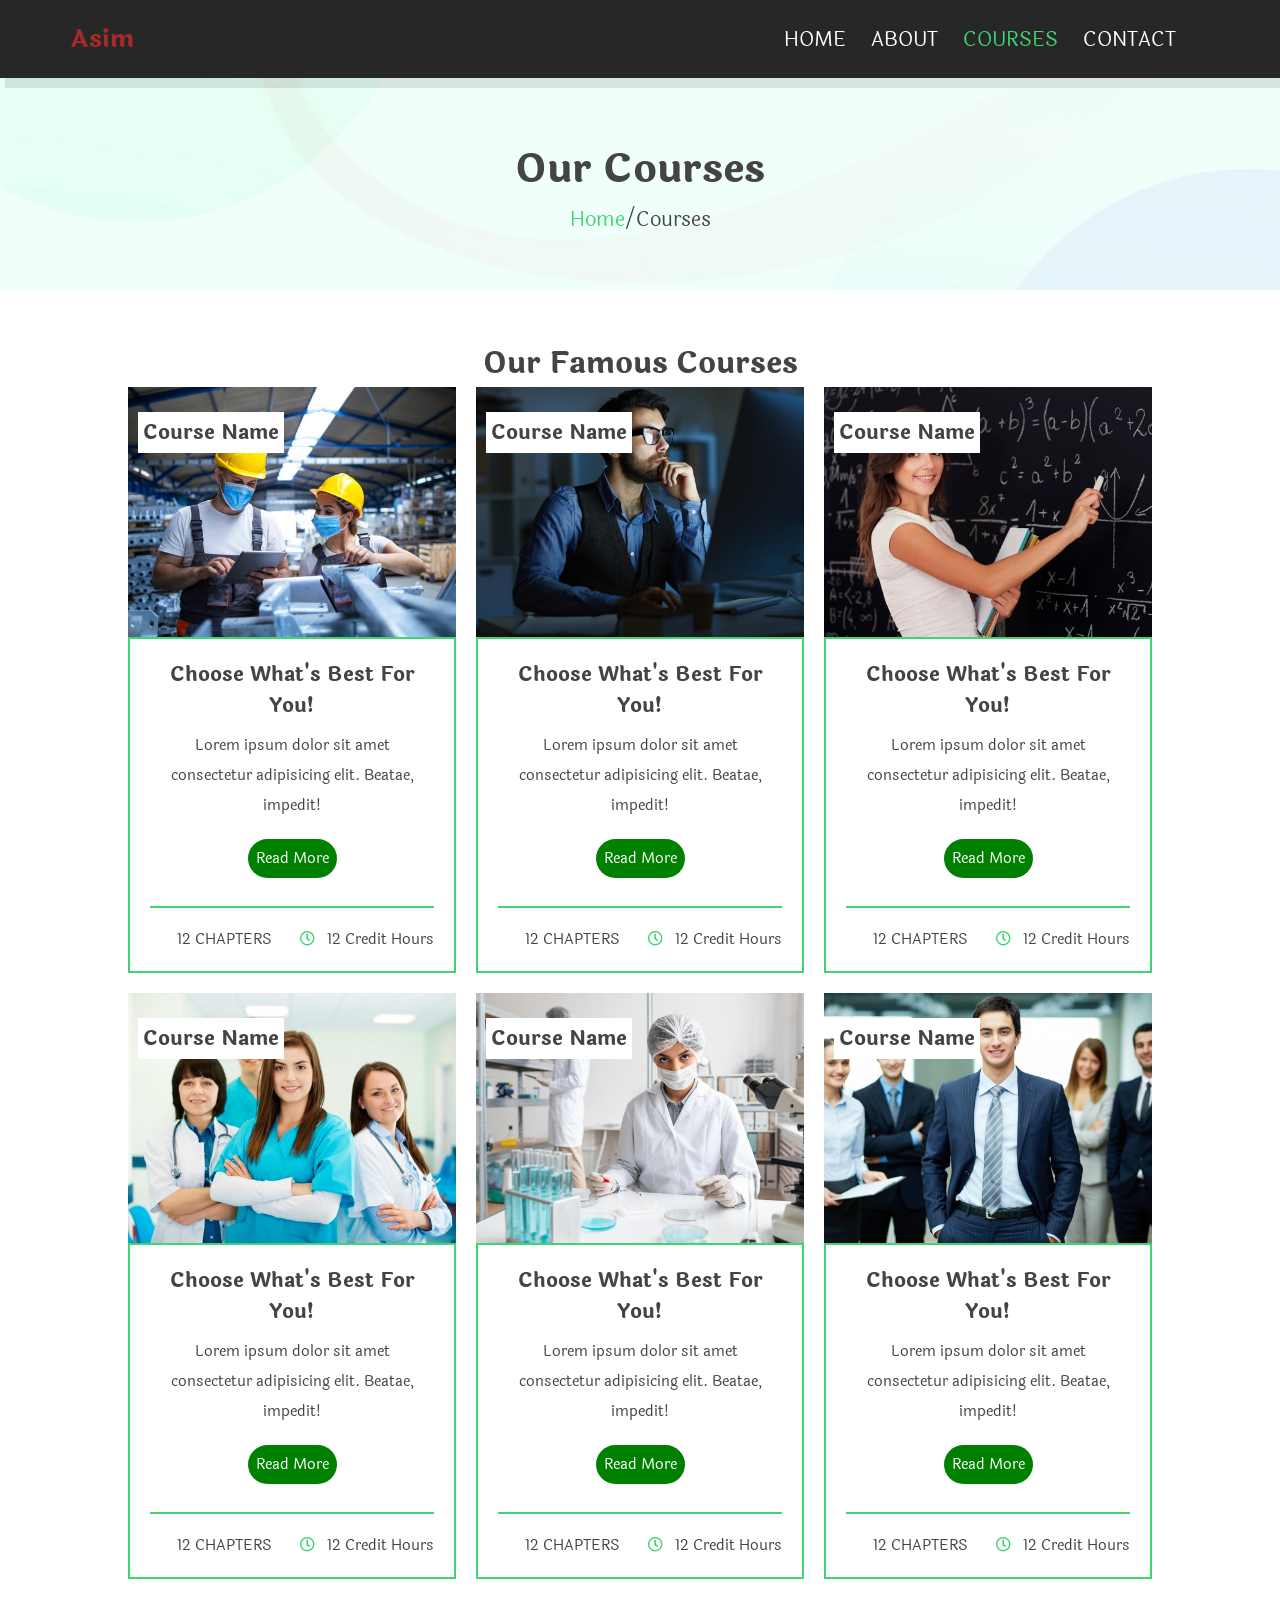
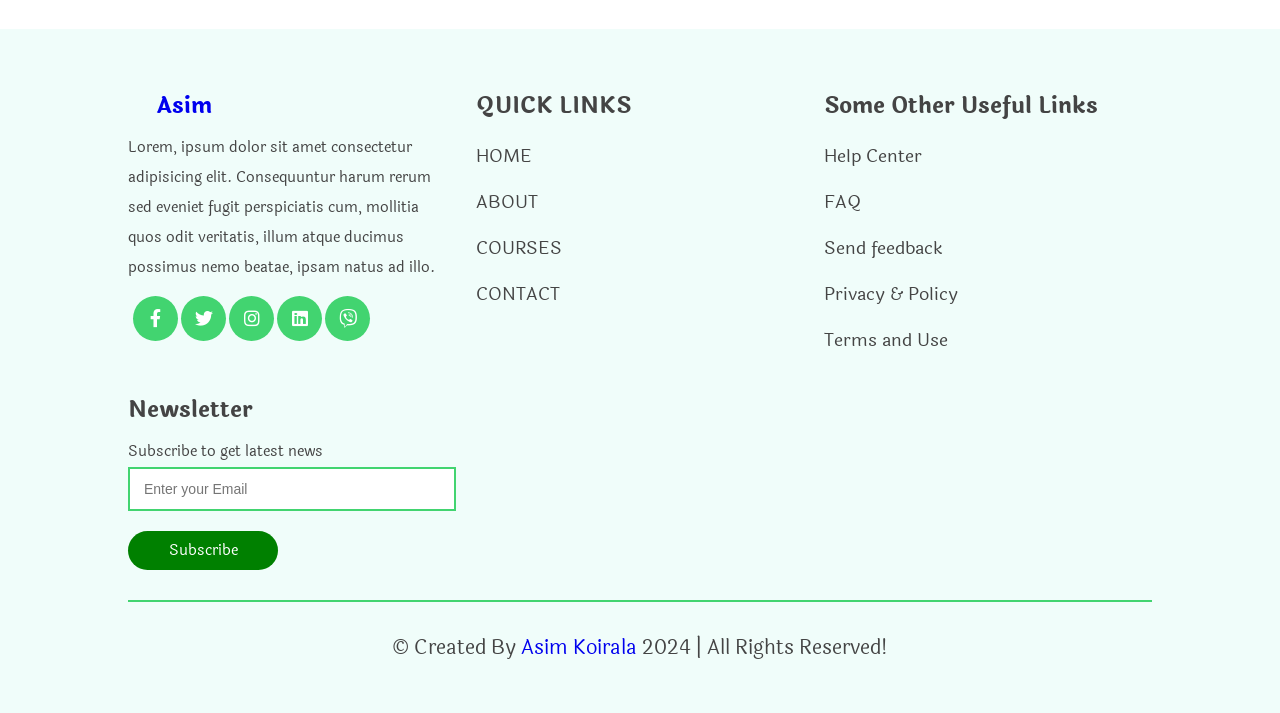
<file: courses.html>
<!DOCTYPE html>
<html lang="en">
<head>
    <!-- Charsets UTFS -->
    <meta charset="UTF-8">
    <meta http-equiv="X-UA-Compatible" content="IE=edge">
    <meta name="viewport" content="width=device-width, initial-scale=1.0">
    <meta property="og:site_name" content="Paragon Public School" /> <!-- website name -->
	<meta property="og:site" content="" /> <!-- website link -->
	<meta property="og:title" content="Paragon"/> <!-- title shown in the actual shared post -->
	<meta property="og:description" content="Best education" /> <!-- description shown in the actual shared post -->
	<meta property="og:image" content="" /> <!-- image link, make sure it's jpg -->
	<meta property="og:url" content="" /> <!-- where do you want your post to link to -->
	<meta name="twitter:card" content="summary_large_image"> <!-- to have large image post format in Twitter -->
    <!-- fontawesome and googlefonts -->
    <link rel="stylesheet" href="https://pro.fontawesome.com/releases/v5.10.0/css/all.css" integrity="sha384-AYmEC3Yw5cVb3ZcuHtOA93w35dYTsvhLPVnYs9eStHfGJvOvKxVfELGroGkvsg+p" crossorigin="anonymous"/>
<link rel="stylesheet" href="https://unicons.iconscout.com/release/v4.0.0/css/line.css">
<link rel="preconnect" href="https://fonts.googleapis.com">
<link rel="preconnect" href="https://fonts.gstatic.com" crossorigin>
<link href="https://fonts.googleapis.com/css2?family=Quintessential&display=swap" rel="stylesheet"><link rel="preconnect" href="https://fonts.googleapis.com">
<link rel="preconnect" href="https://fonts.gstatic.com" crossorigin>
<link href="https://fonts.googleapis.com/css2?family=Laila:wght@300;400;500;600;700&display=swap" rel="stylesheet">
<!-- CSS -->
<link rel="stylesheet" href="style.css">
<!-- Swipper -->
<link   rel="stylesheet"   href="https://unpkg.com/swiper@8/swiper-bundle.min.css"/>
<link   rel="stylesheet"   href="https://unpkg.com/swiper/swiper-bundle.min.css"/>


<!-- Favicon -->
<link rel="shortcut icon" href="/Images/T.png" type="image/x-icon">
    <title>Asim's Education</title>
</head>
<body>
    <!-- This is the header section of the website -->
    <header class="header">
        <a href="#" class="logo"> <i class="far fa-user-graduate"></i>&nbsp;Asim </a>
        <nav class="navbar">

            <div id="close-navbar" class="fas fa-times"></div>
            <a href="index.html" >HOME</a>
            <a href="about.html">ABOUT</a>
            <a href="courses.html" class="active">COURSES</a>
            <a href="contact.html">CONTACT</a>
        </nav>
        <div class="icons">
            <div id="account-btn" class="fad fa-user"></div>
            <div id="menu-btn" class="fad fa-bars"></div>
        </div>
    </header>
    <!-- The login form for the account icon starts   -->
    <div class="account-form">
        <div id="close-form" class="fas fa-times"></div>

       <center> <div class="buttons">
            <span class="btn login-btn active">Login</span>
            <span class="btn register-btn">Register</span>
        </div></center><br><br><br><br><br><br><br>
        <center>
        <form action="" class="login-form active">
            <h3>Login Form</h3>
            <div class="wrapper">
                <i class="fad fa-user"></i>
            <input type="email" name="email" placeholder="Enter your email*" class="box"></div>
            <div class="wrapper">
                <i class="fad fa-lock"></i>

            <input type="password" name="password" placeholder="Enter your password*" class="box"></div>
            <div class="flex">
                <input type="checkbox" name="" id="remember-me">
                <label for="remember=me">Remember me</label>
                <a href="#">Forgot password</a>
            </div>
            <input type="submit" value="login now" class="btn">
        </form></center>
        <center>        <form action="" class="register-form">
            <h3>Register Form</h3>
            <div class="wrapper">
                <i class="fad fa-user"></i>
            <input type="email" name="email" placeholder="Enter your email*" class="box"></div>
            <div class="wrapper">
                <i class="fad fa-lock"></i>
            <input type="password" name="password" placeholder="Enter your password*" class="box"></div>
            <div class="wrapper">
                <i class="fad fa-lock"></i>
            <input type="password" name="password" placeholder="Confirm your password*" class="box"></div>
           
            <input type="submit" value="register now" class="btn">
        </form></center>

    </div>
    <!-- The login form ends -->
    <!-- The header of the website ends  -->
      <!-- Swiper JS -->
      <script src="https://unpkg.com/swiper/swiper-bundle.min.js"></script>
  
 <!-- COURSES heading start-->
 <section class="heading-link">
<h3>Our Courses</h3>
<p><a href="index.html">Home</a>/Courses</p>
 </section>
 <!-- Courses heading ends  -->
<!-- Course section -->
<section class="courses">
    <h1 class="heading">
        Our Famous Courses
    </h1>
    <div class="box-container">
        <div class="box">
            <div class="image">
                <img src="Images/course-2-2.jpg" alt="Course"><br>
                <h3>Course Name</h3>
            </div>
            <div class="content">
                <h3>Choose what's best for you!</h3>
                <p>Lorem ipsum dolor sit amet consectetur adipisicing elit. Beatae, impedit!</p><br>
                <a href="#" class="btn">Read more</a><br><br>
                <div class="icons">
                    <span><i class="far fa-book"></i> 12 CHAPTERS</span>
                    <span><i class="far fa-clock"></i> 12 Credit Hours</span>
                </div>
            </div>
        </div>
        <div class="box">
            <div class="image">
                <img src="Images/course-2-1.jpg" alt="Course">
                <h3>Course Name</h3>
            </div>
            <div class="content">
                <h3>Choose what's best for you!</h3>
                <p>Lorem ipsum dolor sit amet consectetur adipisicing elit. Beatae, impedit!</p><br>
                <a href="#" class="btn">Read more</a><br><br>
                <div class="icons">
                    <span><i class="far fa-book"></i> 12 CHAPTERS</span>
                    <span><i class="far fa-clock"></i> 12 Credit Hours</span>
                </div>
            </div>
        </div>
        <div class="box">
            <div class="image">
                <img src="Images/course-2-3.jpg" alt="Course">
                <h3>Course Name</h3>
            </div>
            <div class="content">
                <h3>Choose what's best for you!</h3>
                <p>Lorem ipsum dolor sit amet consectetur adipisicing elit. Beatae, impedit!</p><br>
                <a href="#" class="btn">Read more</a><br><br>
                <div class="icons">
                    <span><i class="far fa-book"></i> 12 CHAPTERS</span>
                    <span><i class="far fa-clock"></i> 12 Credit Hours</span>
                </div>
            </div>
        </div>
        <div class="box">
            <div class="image">
                <img src="Images/course-2-4.jpg" alt="Course">
                <h3>Course Name</h3>
            </div>
            <div class="content">
                <h3>Choose what's best for you!</h3>
                <p>Lorem ipsum dolor sit amet consectetur adipisicing elit. Beatae, impedit!</p><br>
                <a href="#" class="btn">Read more</a><br><br>
                <div class="icons">
                    <span><i class="far fa-book"></i> 12 CHAPTERS</span>
                    <span><i class="far fa-clock"></i> 12 Credit Hours</span>
                </div>
            </div>
        </div>
        <div class="box">
            <div class="image">
                <img src="Images/course-2-5.jpg" alt="Course">
                <h3>Course Name</h3>
            </div>
            <div class="content">
                <h3>Choose what's best for you!</h3>
                <p>Lorem ipsum dolor sit amet consectetur adipisicing elit. Beatae, impedit!</p><br>
                <a href="#" class="btn">Read more</a><br><br>
                <div class="icons">
                    <span><i class="far fa-book"></i> 12 CHAPTERS</span>
                    <span><i class="far fa-clock"></i> 12 Credit Hours</span>
                </div>
            </div>
        </div>
        <div class="box">
            <div class="image">
                <img src="Images/course-2-6.jpg" alt="Course">
                <h3>Course Name</h3>
            </div>
            <div class="content">
                <h3>Choose what's best for you!</h3>
                <p>Lorem ipsum dolor sit amet consectetur adipisicing elit. Beatae, impedit!</p><br>
                <a href="#" class="btn">Read more</a><br><br>
                <div class="icons">
                    <span><i class="far fa-book"></i> 12 CHAPTERS</span>
                    <span><i class="far fa-clock"></i> 12 Credit Hours</span>
                </div>
            </div>
        </div>
    </div>
</section>
<!-- Course section is over -->

<!-- FOOTER STARTS -->
<section class="footer">
    <div class="box-container">
        <div class="box">
            <h3> <a href="#" class="logo"> <i class="far fa-user-graduate"></i>&nbsp;Asim </a></h3>
            <p>Lorem, ipsum dolor sit amet consectetur adipisicing elit. Consequuntur harum rerum sed eveniet fugit perspiciatis cum, mollitia quos odit veritatis, illum atque ducimus possimus nemo beatae, ipsam natus ad illo.</p>
            <div class="share">
                <a href="#" class="fab fa-facebook-f"></a>
                <a href="#" class="fab fa-twitter"></a>
                <a href="#" class="fab fa-instagram"></a>
                <a href="#" class="fab fa-linkedin"></a>
                <a href="#" class="fab fa-viber"></a>
            </div>
        </div>
        <div class="box">
            <h3> QUICK LINKS</h3>
            <a href="index.html" class="link">HOME</a>
            <a href="about.html" class="link">ABOUT</a>
            <a href="courses.html"class="link">COURSES</a>
            <a href="contact.html"class="link">CONTACT</a>
        </div>
        <div class="box">
            <h3>Some other Useful links</h3>
            <a href="#" class="link">Help Center</a>
            <a href="#" class="link">FAQ</a>
            <a href="#" class="link">Send feedback</a>
            <a href="#" class="link">Privacy & Policy</a>
            <a href="#" class="link">Terms and Use</a>
        </div>
        <div class="box">
            <h3>Newsletter</h3>
            <p>Subscribe to get latest news</p>
            <form action="">
            <input type="email" name="email" id="" class="email" placeholder="Enter your Email">
            <input type="submit" value="subscribe" class="btn"></form>
        </div>
    </div>
    <div class="credit"> &copy; Created by <span> <a href="#" class="link"> Asim Koirala</a></span> 2024 | all rights reserved! </div>
</section>
<!-- Footer Ends -->













    <!-- JS FILES -->
    <script src="script.js"></script>
    <script src="https://unpkg.com/swiper/swiper-bundle.min.js"></script>

</body>
</html>
</file>
<file: style.css>
* {
  padding: 0;
  margin: 0;
  -webkit-box-sizing: border-box;
          box-sizing: border-box;
  outline: none;
  border: none;
  font-family: 'Laila', sans-serif;
  text-decoration: none;
  -webkit-transition: all 200ms linear;
  transition: all 200ms linear;
}

html {
  font-size: 62.5%;
  width: 100%;
  overflow: auto;
  overflow-y: auto;
  overflow-x: hidden;
}

html::-webkit-scrollbar {
  width: 0.5rem;
}

html::-webkit-scrollbar-track {
  background: transparent;
}

html::-webkit-scrollbar-thumb {
  background: #42d470;
  border-radius: 24px;
}

html img {
  -webkit-user-select: none;
     -moz-user-select: none;
      -ms-user-select: none;
          user-select: none;
}

section {
  padding: 5rem 10%;
}

.header {
  position: -webkit-sticky;
  position: sticky;
  width: 100%;
  top: 0;
  right: 0;
  background: #272727;
  -webkit-box-shadow: 0.5rem 1rem rgba(0, 0, 0, 0.1);
          box-shadow: 0.5rem 1rem rgba(0, 0, 0, 0.1);
  padding: 2rem 3vw;
  display: -webkit-box;
  display: -ms-flexbox;
  display: flex;
  -webkit-box-align: center;
      -ms-flex-align: center;
          align-items: center;
  z-index: 1000;
  font-size: 2rem;
}

.header .logo {
  margin-right: auto;
  font-size: 2.5rem;
  text-transform: capitalize;
  color: #444;
  font-weight: bold;
  color: brown;
}

.header .logo i {
  color: #fff;
}

.header .navbar {
  position: relative;
}

.header .navbar #close-navbar {
  position: absolute;
  top: 1.5rem;
  right: 2rem;
  font-size: 4rem;
  color: #fff;
  display: none;
  z-index: 1000000;
}

.header .navbar #close-navbar:hover {
  -webkit-transform: rotate(90deg);
          transform: rotate(90deg);
  color: #42d470;
}

.header .navbar a {
  margin-right: 2rem;
  font-size: 2rem;
  text-transform: capitalize;
  color: #444;
  color: white;
}

.header .navbar a.active {
  color: #42d470;
}

.header .navbar a:hover {
  color: #42d470;
  text-decoration: underline;
}

.header .icons > div {
  cursor: pointer;
  font-size: 2.8rem;
  color: #444;
  margin-left: 2rem;
  margin-right: 2vw;
  position: relative;
}

.header .icons > div:hover {
  color: #42d470;
}

.header #menu-btn {
  display: none;
  color: white;
}

.header #menu-btn:hover {
  color: #42d470;
}

.header #account-btn {
  color: white;
}

.header #account-btn:hover {
  color: #42d470;
}

.account-form {
  position: fixed;
  top: 0;
  right: -100%;
  width: 100vw;
  background: #fff;
  display: -webkit-box;
  display: -ms-flexbox;
  display: flex;
  -webkit-box-orient: vertical;
  -webkit-box-direction: normal;
      -ms-flex-flow: column;
          flex-flow: column;
  gap: 2.2rem;
  -webkit-box-pack: center;
      -ms-flex-pack: center;
          justify-content: center;
  -webkit-box-align: center;
      -ms-flex-align: center;
          align-items: center;
  height: 100%;
  z-index: 1000000;
  padding: 2rem;
}

.account-form.active {
  -webkit-box-shadow: 0 0 0 100vw black;
          box-shadow: 0 0 0 100vw black;
  right: 0%;
  -webkit-transition: all 1s ease-in-out;
  transition: all 1s ease-in-out;
}

.account-form #close-form {
  position: absolute;
  top: 1.5rem;
  right: 2.5rem;
  font-size: 4rem;
  color: #444;
  z-index: 1000000;
}

.account-form #close-form:hover {
  -webkit-transform: rotate(90deg);
          transform: rotate(90deg);
  color: #42d470;
}

.account-form .login-form {
  border: 0.4rem solid #fff;
  padding: 1.2rem;
  text-align: center;
  background: #2c64d4;
  display: none;
}

.account-form .login-form.active {
  display: block;
  width: 60vw;
  margin-top: 0;
}

.account-form .login-form h3 {
  text-transform: uppercase;
  font-size: 3rem;
  text-transform: capitalize;
  color: #444;
  padding-bottom: 1rem;
  background: #42d470;
  padding: 2rem;
  margin-top: 0%;
  padding-top: 2rem;
  color: #fff;
  font-weight: bold;
  border: 0.4rem solid #fff;
}

.account-form .login-form .wrapper i {
  position: absolute;
  display: inline-block;
  margin-top: 1.7rem;
  margin-left: 0rem;
  border-radius: 4px;
  color: #eee;
  background: #42d470;
  font-size: 2rem;
  padding: 1.5rem;
}

.account-form .login-form .box {
  width: 100%;
  padding: 1.2rem 1.3rem;
  border: 0.4rem solid #fff;
  font-size: 1.2rem;
  margin: 1.7rem 0;
  border-radius: 24px;
  padding-left: 5rem;
}

.account-form .login-form .flex {
  padding: 1rem 0;
  display: -webkit-box;
  display: -ms-flexbox;
  display: flex;
  -webkit-box-align: center;
      -ms-flex-align: center;
          align-items: center;
  gap: .4rem;
}

.account-form .login-form .flex label {
  font-size: 1.6rem;
  color: black;
  cursor: pointer;
}

.account-form .login-form .flex a {
  font-size: 1.6rem;
  color: black;
  margin-left: auto;
}

.account-form .login-form .flex a:hover {
  border-bottom: 0.2rem solid #fff;
}

.account-form .login-form .btn {
  width: 30vw;
  background: green;
  color: #fff;
  text-transform: capitalize;
  font-size: 1.5rem;
  border-radius: 25px;
  padding: 2rem;
}

.account-form .login-form .btn:hover {
  background: #f0fdfa;
  font-weight: bold;
  color: green;
  -webkit-transition: all 500ms ease-in-out;
  transition: all 500ms ease-in-out;
}

.account-form .buttons .btn {
  margin: 1.5rem;
  background: white;
  font-size: 1.5rem;
  padding: 2rem;
  border: .4rem solid chocolate;
  border-radius: 4px;
  color: #444;
  cursor: pointer;
  display: -webkit-inline-box;
  display: -ms-inline-flexbox;
  display: inline-flex;
  -webkit-box-align: center;
      -ms-flex-align: center;
          align-items: center;
  -webkit-box-pack: center;
      -ms-flex-pack: center;
          justify-content: center;
  margin-top: 10%;
}

.account-form .buttons .btn.active {
  background: blue;
  color: #fff;
}

.account-form .register-form {
  border: 0.4rem solid #fff;
  padding: 1.2rem;
  margin-top: -2vh;
  text-align: center;
  background: #2c64d4;
  display: none;
}

.account-form .register-form.active.active {
  display: block;
  width: 60vw;
}

.account-form .register-form h3 {
  text-transform: uppercase;
  font-size: 3rem;
  text-transform: capitalize;
  color: #444;
  padding-bottom: 1rem;
  background: #42d470;
  padding: 2rem;
  margin-top: 0%;
  padding-top: 2rem;
  color: #fff;
  font-weight: bold;
  border: 0.4rem solid #fff;
}

.account-form .register-form .wrapper i {
  position: absolute;
  display: inline-block;
  margin-top: 1.7rem;
  margin-left: 0rem;
  border-radius: 4px;
  color: #eee;
  background: #42d470;
  font-size: 2rem;
  padding: 1.5rem;
}

.account-form .register-form .box {
  width: 100%;
  padding: 1.2rem 1.3rem;
  border: 0.4rem solid #fff;
  font-size: 1.2rem;
  margin: 1.7rem 0;
  border-radius: 24px;
  padding-left: 5rem;
}

.account-form .register-form .flex {
  padding: 1rem 0;
  display: -webkit-box;
  display: -ms-flexbox;
  display: flex;
  -webkit-box-align: center;
      -ms-flex-align: center;
          align-items: center;
  gap: .4rem;
}

.account-form .register-form .flex label {
  font-size: 1.6rem;
  color: black;
  cursor: pointer;
}

.account-form .register-form .flex a {
  font-size: 1.6rem;
  color: black;
  margin-left: auto;
}

.account-form .register-form .flex a:hover {
  border-bottom: 0.2rem solid #fff;
}

.account-form .register-form .btn {
  width: 30vw;
  background: green;
  color: #fff;
  text-transform: capitalize;
  font-size: 1.5rem;
  border-radius: 25px;
  padding: 2rem;
}

.account-form .register-form .btn:hover {
  background: #f0fdfa;
  font-weight: bold;
  color: green;
  -webkit-transition: all 500ms ease-in-out;
  transition: all 500ms ease-in-out;
}

.account-form .buttons .btn {
  margin: 1.5rem;
  margin-bottom: 0;
  background: white;
  width: 22vw;
  font-size: 1.5rem;
  padding: 2rem;
  border: .4rem solid chocolate;
  border-radius: 4px;
  color: #444;
  cursor: pointer;
}

.account-form .buttons .btn.active {
  background: -webkit-gradient(linear, left top, left bottom, from(#f51d0a), color-stop(#d42f20), to(#e33424));
  background: linear-gradient(#f51d0a, #d42f20, #e33424);
  color: #fff;
}

.account-form.active {
  display: block;
}

.btn {
  width: 10em;
  background: green;
  color: #fff;
  text-transform: capitalize;
  font-size: 1.5rem;
  border-radius: 25px;
  padding: .8rem;
}

.btn:hover {
  background: #f0fdfa;
  font-weight: bold;
  color: green;
  -webkit-transition: all 500ms ease-in-out;
  transition: all 500ms ease-in-out;
}

.home {
  padding: 0%;
}

.home .slide {
  display: -webkit-box;
  display: -ms-flexbox;
  display: flex;
  -webkit-box-align: center;
      -ms-flex-align: center;
          align-items: center;
  padding-left: 10vw;
  background-size: cover !important;
  background-position: center !important;
  height: 60rem;
}

.home .slide .content {
  width: 51rem;
}

.home .slide .content h3 {
  font-size: 5rem;
  text-transform: capitalize;
  color: #444;
  color: #42d470;
}

.home .slide .content p {
  font-size: 1.5rem;
  line-height: 2;
  color: #444;
  color: #eee;
  padding: 1rem 0;
}

.swiper-button-next {
  margin-right: .5rem;
}

.Heading {
  text-align: center;
  margin-bottom: 2rem;
  font-size: 3rem;
  text-transform: capitalize;
  color: #444;
  font-family: 'Quintessential', cursive;
}

.subjects .box-container {
  display: -ms-grid;
  display: grid;
  -ms-grid-columns: (minmax(20rem, 1fr))[auto-fit];
      grid-template-columns: repeat(auto-fit, minmax(20rem, 1fr));
  gap: 2rem;
}

.subjects .box-container .box {
  padding: 3rem 0rem;
  border: 0.2rem solid #42d470;
  background: #f0fdfa;
  text-align: center;
}

.subjects .box-container .box:hover {
  background: #42d470;
}

.subjects .box-container .box:hover h3 {
  color: white;
}

.subjects .box-container .box:hover p {
  color: white;
}

.subjects .box-container .box img {
  height: 10rem;
  width: 10rem;
  margin-bottom: .8rem;
}

.subjects .box-container .box h3 {
  font-size: 1.9rem;
  text-transform: capitalize;
  color: #444;
  padding: .5rem .2rem;
}

.subjects .box-container .box p {
  font-size: 1.5rem;
  line-height: 2;
  color: #444;
}

.home-courses .heading {
  font-family: 'Quintessential', cursive;
  text-transform: capitalize;
  font-size: 3rem;
  text-align: center;
}

.home-courses .slide {
  text-align: center;
  position: relative;
  background: #f0fdfa;
  overflow: hidden;
  width: 50rem;
}

.home-courses .slide:hover .content {
  bottom: 0;
}

.home-courses .slide .image {
  padding: 2rem;
  width:50rem;
}

.home-courses .slide .image img {
  width: 35%;
  margin-bottom: 1.5rem;
}

.home-courses .slide .image h3 {
  font-size: 2rem;
  text-transform: capitalize;
  color: #444;
}

.home-courses .slide .content {
  position: absolute;
  bottom: -100%;
  right: 0;
  left: 0;
  background: #42d470;
  padding: 2rem 3rem;
}

.home-courses .slide .content h3 {
  font-size: 2rem;
  text-transform: capitalize;
  color: #444;
  color: #fff;
}

.home-courses .slide .content p {
  padding: 1rem 0;
  font-size: 1.5rem;
  line-height: 2;
  color: #444;
  color: #eee;
}

.home-courses .slide .content .btn:hover {
  background: #444;
  color: #eee;
}

.heading-link {
  text-align: center;
  background: url(Images/heading-bg.jpg) no-repeat;
  background-size: cover;
  background-position: center;
}

.heading-link h3 {
  font-size: 4rem;
  text-transform: capitalize;
  color: #444;
  margin-top: 1rem;
}

.heading-link p {
  font-size: 2rem;
  line-height: 2;
  color: #444;
}

.heading-link p a {
  color: #42d470;
}

.heading-link p a:hover {
  text-decoration: underline;
}

.about {
  display: -webkit-box;
  display: -ms-flexbox;
  display: flex;
  -webkit-box-align: center;
      -ms-flex-align: center;
          align-items: center;
  -ms-flex-wrap: wrap;
      flex-wrap: wrap;
  gap: 3.2rem;
}

.about .images {
  -webkit-box-flex: 1;
      -ms-flex: 1 1 40rem;
          flex: 1 1 40rem;
}

.about .images img {
  width: 100%;
  float: left;
}

.about .content {
  -webkit-box-flex: 1;
      -ms-flex: 1 1 40rem;
          flex: 1 1 40rem;
}

.about .content .about-title {
  font-size: 2.5rem;
  text-transform: capitalize;
  color: #444;
}

.about .content p {
  font-size: 1.5rem;
  line-height: 2;
  color: #444;
  padding: 1rem 0;
}

.about .content .icons-container {
  margin-top: 1rem;
  display: -webkit-box;
  display: -ms-flexbox;
  display: flex;
  -ms-flex-wrap: wrap;
      flex-wrap: wrap;
  gap: 1.5rem;
  display: -ms-grid;
  display: grid;
  -ms-grid-columns: (minmax(16rem, 1fr))[auto-fit];
      grid-template-columns: repeat(auto-fit, minmax(16rem, 1fr));
  gap: 2rem;
}

.about .content .icons-container .icons {
  -webkit-box-flex: 1;
      -ms-flex: 1 1 16rem;
          flex: 1 1 16rem;
  text-align: center;
  padding: 3em 2em;
  border: 0.2rem solid #42d470;
}

.about .content .icons-container .icons:hover {
  background: #f0fdfa;
}

.about .content .icons-container img {
  height: 7rem;
  margin-bottom: 1rem;
}

.about .content .icons-container h3 {
  font-size: 2rem;
  text-transform: capitalize;
  color: #444;
}

.about .content .icons-container span {
  font-size: 1.5rem;
  line-height: 2;
  color: #444;
}

.reviews .heading {
  display: -webkit-box;
  display: -ms-flexbox;
  display: flex;
  -webkit-box-align: center;
      -ms-flex-align: center;
          align-items: center;
  -webkit-box-pack: center;
      -ms-flex-pack: center;
          justify-content: center;
  font-size: 3rem;
  text-transform: capitalize;
  color: #444;
}

.reviews .slide {
  text-align: center;
  width: 30rem;
  padding: 3rem;
}

.reviews .slide p {
  font-size: 1.5rem;
  line-height: 2;
  color: #444;
  position: relative;
  background: #f0fdfa;
  border: 0.2rem solid #42d470;
  margin-bottom: 3rem;
  padding: 1.3rem;
}

.reviews .slide p::before {
  content: '';
  position: absolute;
  bottom: -1.2rem;
  left: 50%;
  -webkit-transform: translateX(-50%) rotate(45deg);
          transform: translateX(-50%) rotate(45deg);
  background: #f0fdfa;
  border-bottom: 0.2rem solid #42d470;
  border-right: 0.2rem solid #42d470;
  height: 2rem;
  width: 2rem;
}

.reviews .slide img {
  height: 5rem;
  width: 5rem;
  border-radius: 50%;
}

.reviews .slide h3 {
  padding: .5rem 0;
  font-size: 2.5rem;
  text-transform: capitalize;
  color: #444;
}

.reviews .slide .stars {
  font-size: 1.2rem;
  color: #42d470;
}

.reviews .swiper-button-next {
  padding-left: 5rem;
  margin-top: 2rem;
}

.reviews .swiper-button-prev {
  padding-right: 5rem;
  margin-top: 2rem;
}

.teachers .heading {
  text-align: center;
  display: -webkit-box;
  display: -ms-flexbox;
  display: flex;
  font-size: 3rem;
  text-transform: capitalize;
  color: #444;
  -webkit-box-align: center;
      -ms-flex-align: center;
          align-items: center;
  -webkit-box-pack: center;
      -ms-flex-pack: center;
          justify-content: center;
}

.teachers .slide {
  width: 30rem;
  text-align: center;
}

.teachers .slide:hover .image img {
  background: #42d470;
}

.teachers .slide:hover .image .share {
  bottom: 0%;
  -webkit-transition: all 200ms ease-in-out;
  transition: all 200ms ease-in-out;
}

.teachers .slide .image {
  position: relative;
  overflow: hidden;
}

.teachers .slide .image img {
  background: #f0fdfa;
  width: 100%;
}

.teachers .slide .image .share {
  position: absolute;
  left: 0;
  right: 0;
  bottom: -100%;
  background: rgba(0, 0, 0, 0.9);
  padding: 1.5rem;
}

.teachers .slide .image .share a {
  font-size: 3rem;
  margin: 0 1rem;
  color: white;
}

.teachers .slide .image .share a:hover {
  color: #42d470;
  font-size: 3.3rem;
}

.teachers .slide .content {
  display: -webkit-box;
  display: -ms-flexbox;
  display: flex;
  padding-top: 1.5rem;
  -webkit-box-align: center;
      -ms-flex-align: center;
          align-items: center;
  -webkit-box-pack: justify;
      -ms-flex-pack: justify;
          justify-content: space-between;
}

.teachers .slide .content h3 {
  font-size: 2rem;
  text-transform: capitalize;
  color: #444;
}

.teachers .slide .content span {
  font-size: 1rem;
  line-height: 2;
  color: #444;
}

.courses h1 {
  display: -webkit-box;
  display: -ms-flexbox;
  display: flex;
  -webkit-box-align: center;
      -ms-flex-align: center;
          align-items: center;
  -webkit-box-pack: center;
      -ms-flex-pack: center;
          justify-content: center;
  font-size: 3rem;
  text-transform: capitalize;
  color: #444;
}

.courses .box-container {
  display: -ms-grid;
  display: grid;
  -ms-grid-columns: (minmax(30rem, 1fr))[auto-fit];
      grid-template-columns: repeat(auto-fit, minmax(30rem, 1fr));
  gap: 2rem;
}

.courses .box-container .box:hover .image img {
  -webkit-transform: scale(1.3);
          transform: scale(1.3);
}

.courses .box-container .box .image {
  height: 25rem;
  overflow: hidden;
}

.courses .box-container .box .image img {
  height: 100%;
  width: 100%;
  -o-object-fit: cover;
     object-fit: cover;
}

.courses .box-container .box .image h3 {
  font-size: 2rem;
  text-transform: capitalize;
  color: #444;
  position: absolute;
  margin-top: -23rem;
  margin-left: 1rem;
  padding: .5rem;
  background: #fff;
}

.courses .box-container .box .content {
  padding: 2rem;
  text-align: center;
  border: 0.2rem solid #42d470;
}

.courses .box-container .box .content h3 {
  font-size: 2rem;
  text-transform: capitalize;
  color: #444;
}

.courses .box-container .box .content p {
  padding: 1rem .5rem;
  font-size: 1.5rem;
  line-height: 2;
  color: #444;
}

.courses .box-container .box .content .icons {
  display: -webkit-box;
  display: -ms-flexbox;
  display: flex;
  -webkit-box-align: center;
      -ms-flex-align: center;
          align-items: center;
  -webkit-box-pack: justify;
      -ms-flex-pack: justify;
          justify-content: space-between;
  margin-top: 2rem;
  padding-top: 2rem;
  border-top: 0.2rem solid #42d470;
}

.courses .box-container .box .content .icons span {
  font-size: 1.5rem;
  text-transform: capitalize;
  color: #444;
}

.courses .box-container .box .content .icons span i {
  color: #42d470;
  padding-right: .8rem;
}

.contact .heading {
  display: -webkit-box;
  display: -ms-flexbox;
  display: flex;
  -webkit-box-align: center;
      -ms-flex-align: center;
          align-items: center;
  -webkit-box-pack: center;
      -ms-flex-pack: center;
          justify-content: center;
  text-align: center;
  font-size: 3rem;
  text-transform: capitalize;
  color: #444;
}

.contact .icons-container {
  display: -ms-grid;
  display: grid;
  -ms-grid-columns: (minmax(25rem, 1fr))[auto-fit];
      grid-template-columns: repeat(auto-fit, minmax(25rem, 1fr));
  gap: 2rem;
  margin-bottom: 2rem;
}

.contact .icons-container .icons {
  text-align: center;
  padding: 3rem;
  border: 0.2rem solid #42d470;
  background: #f0fdfa;
}

.contact .icons-container .icons i {
  height: 6rem;
  width: 6rem;
  line-height: 6rem;
  font-size: 2rem;
  border-radius: 50%;
  margin-bottom: .5rem;
  color: #fff;
  background: #42d470;
}

.contact .icons-container .icons h3 {
  font-size: 2rem;
  text-transform: capitalize;
  color: #444;
  padding: .5rem 0;
}

.contact .icons-container .icons p {
  font-size: 1.5rem;
  line-height: 2;
  color: #444;
  word-break: break-all;
}

.contact .row {
  display: -webkit-box;
  display: -ms-flexbox;
  display: flex;
  -webkit-box-align: center;
      -ms-flex-align: center;
          align-items: center;
  -ms-flex-wrap: wrap;
      flex-wrap: wrap;
  gap: 2rem;
}

.contact .row .image {
  -webkit-box-flex: 1;
      -ms-flex: 1 1 40rem;
          flex: 1 1 40rem;
}

.contact .row .image img {
  width: 100%;
}

.contact .row form {
  -webkit-box-flex: 1;
      -ms-flex: 1 1 40rem;
          flex: 1 1 40rem;
  border: 0.2rem solid #42d470;
  text-align: center;
  padding: 2rem;
}

.contact .row form h3 {
  font-size: 3rem;
  text-transform: capitalize;
  color: #444;
  padding-bottom: 1rem;
}

.contact .row form .box {
  width: 100%;
  padding: 1.2rem 1.5rem;
  border: 0.2rem solid #42d470;
  font-size: 1.7rem;
  margin: .7rem 0;
}

.contact .row form .box:focus {
  background: #42d470;
  color: #fff;
}

.contact .row form .box:focus::-webkit-input-placeholder {
  color: #fff;
}

.contact .row form .box:focus:-ms-input-placeholder {
  color: #fff;
}

.contact .row form .box:focus::-ms-input-placeholder {
  color: #fff;
}

.contact .row form .box:focus::placeholder {
  color: #fff;
}

.footer {
  background: #f0fdfa;
}

.footer .box-container {
  display: -ms-grid;
  display: grid;
  -ms-grid-columns: (minmax(25rem, 1fr))[auto-fit];
      grid-template-columns: repeat(auto-fit, minmax(25rem, 1fr));
  gap: 2rem;
}

.footer .box-container .box h3 {
  font-size: 2.2rem;
  text-transform: capitalize;
  color: #444;
  padding: 1rem 0;
}

.footer .box-container .box h3 i {
  color: brown;
}

.footer .box-container .box .share {
  margin-top: 1.3rem;
  margin-left: .5rem;
}

.footer .box-container .box .share a {
  height: 4.5rem;
  width: 4.5rem;
  line-height: 4.5rem;
  font-size: 1.8rem;
  background: #42d470;
  color: white;
  text-align: center;
  border-radius: 50%;
}

.footer .box-container .box .share a:hover {
  background: #444;
  -webkit-transition: all .5sec ease-in-out;
  transition: all .5sec ease-in-out;
}

.footer .box-container .box .link {
  font-size: 1.8rem;
  line-height: 2;
  color: #444;
  padding: .5rem 0;
  display: block;
}

.footer .box-container .box .link:hover {
  color: #42d470;
  text-decoration: underline;
}

.footer .box-container .box p {
  font-size: 1.5rem;
  line-height: 2;
  color: #444;
  pad: 1rem 0;
}

.footer .box-container .box .email {
  width: 100%;
  padding: 1.22rem 1.4rem;
  border: 0.2rem solid #42d470;
  margin-bottom: 2rem;
  font-family: Arial, Helvetica, sans-serif;
  font-size: 1.4rem;
}

.footer .box-container .box .btn {
  width: 10em;
  background: green;
  color: #fff;
  text-transform: capitalize;
  font-size: 1.5rem;
  border-radius: 25px;
  padding: .8rem;
}

.footer .box-container .box .btn:hover {
  background: #f0fdfa;
  font-weight: bold;
  color: green;
  -webkit-transition: all 500ms ease-in-out;
  transition: all 500ms ease-in-out;
}

.footer .credit {
  text-align: center;
  font-size: 2rem;
  text-transform: capitalize;
  color: #444;
  margin-top: 3rem;
  padding-top: 3rem;
  border-top: 0.2rem solid #42d470;
}

.footer .credit span {
  text-align: center;
  color: #42d470;
}

@media (max-width: 1200px) {
  .header {
    padding: 2rem 1.5vw;
  }
  section {
    padding: 3rem 5%;
  }
}

@media (max-width: 991px) {
  html {
    font-size: 55%;
  }
  html .header {
    padding: 2rem;
  }
  section {
    padding: 3rem 2rem;
  }
}

@media (max-width: 768px) {
  html {
    font-size: 55%;
  }
  html .header {
    padding: auto;
  }
  html .header #menu-btn {
    display: inline-block;
  }
  html .header .navbar {
    display: -webkit-box;
    display: -ms-flexbox;
    display: flex;
    -webkit-box-orient: vertical;
    -webkit-box-direction: normal;
        -ms-flex-flow: column;
            flex-flow: column;
    position: fixed;
    width: 100%;
    background: #444;
    top: 0%;
    right: -100%;
    height: 100%;
    z-index: 1000000;
  }
  html .header .navbar #close-navbar {
    display: block;
  }
  html .header .navbar.active {
    -webkit-box-shadow: 0 0 0 100vw rgba(0, 0, 0, 0.9);
            box-shadow: 0 0 0 100vw rgba(0, 0, 0, 0.9);
    right: 0%;
    -webkit-transition: all 500ms ease-in-out;
    transition: all 500ms ease-in-out;
  }
  html .header .navbar a {
    display: block;
    margin: 1rem 0;
    margin-top: 5vh;
    text-align: center;
    font-size: 3rem;
    padding-top: 2rem;
  }
  html .header .icons > div {
    position: relative;
  }
  section {
    padding: 3rem 2rem;
  }
}

@media (max-width: 551px) {
  html {
    font-size: 50%;
  }
  html .header {
    padding: auto;
  }
  .footer .btn {
    width: 10em;
    background: green;
    color: #fff;
    text-transform: capitalize;
    font-size: 1.5rem;
    border-radius: 25px;
    padding: .8rem;
  }
  .footer .btn:hover {
    background: #f0fdfa;
    font-weight: bold;
    color: green;
    -webkit-transition: all 500ms ease-in-out;
    transition: all 500ms ease-in-out;
  }
}
/*# sourceMappingURL=style.css.map */
</file>
